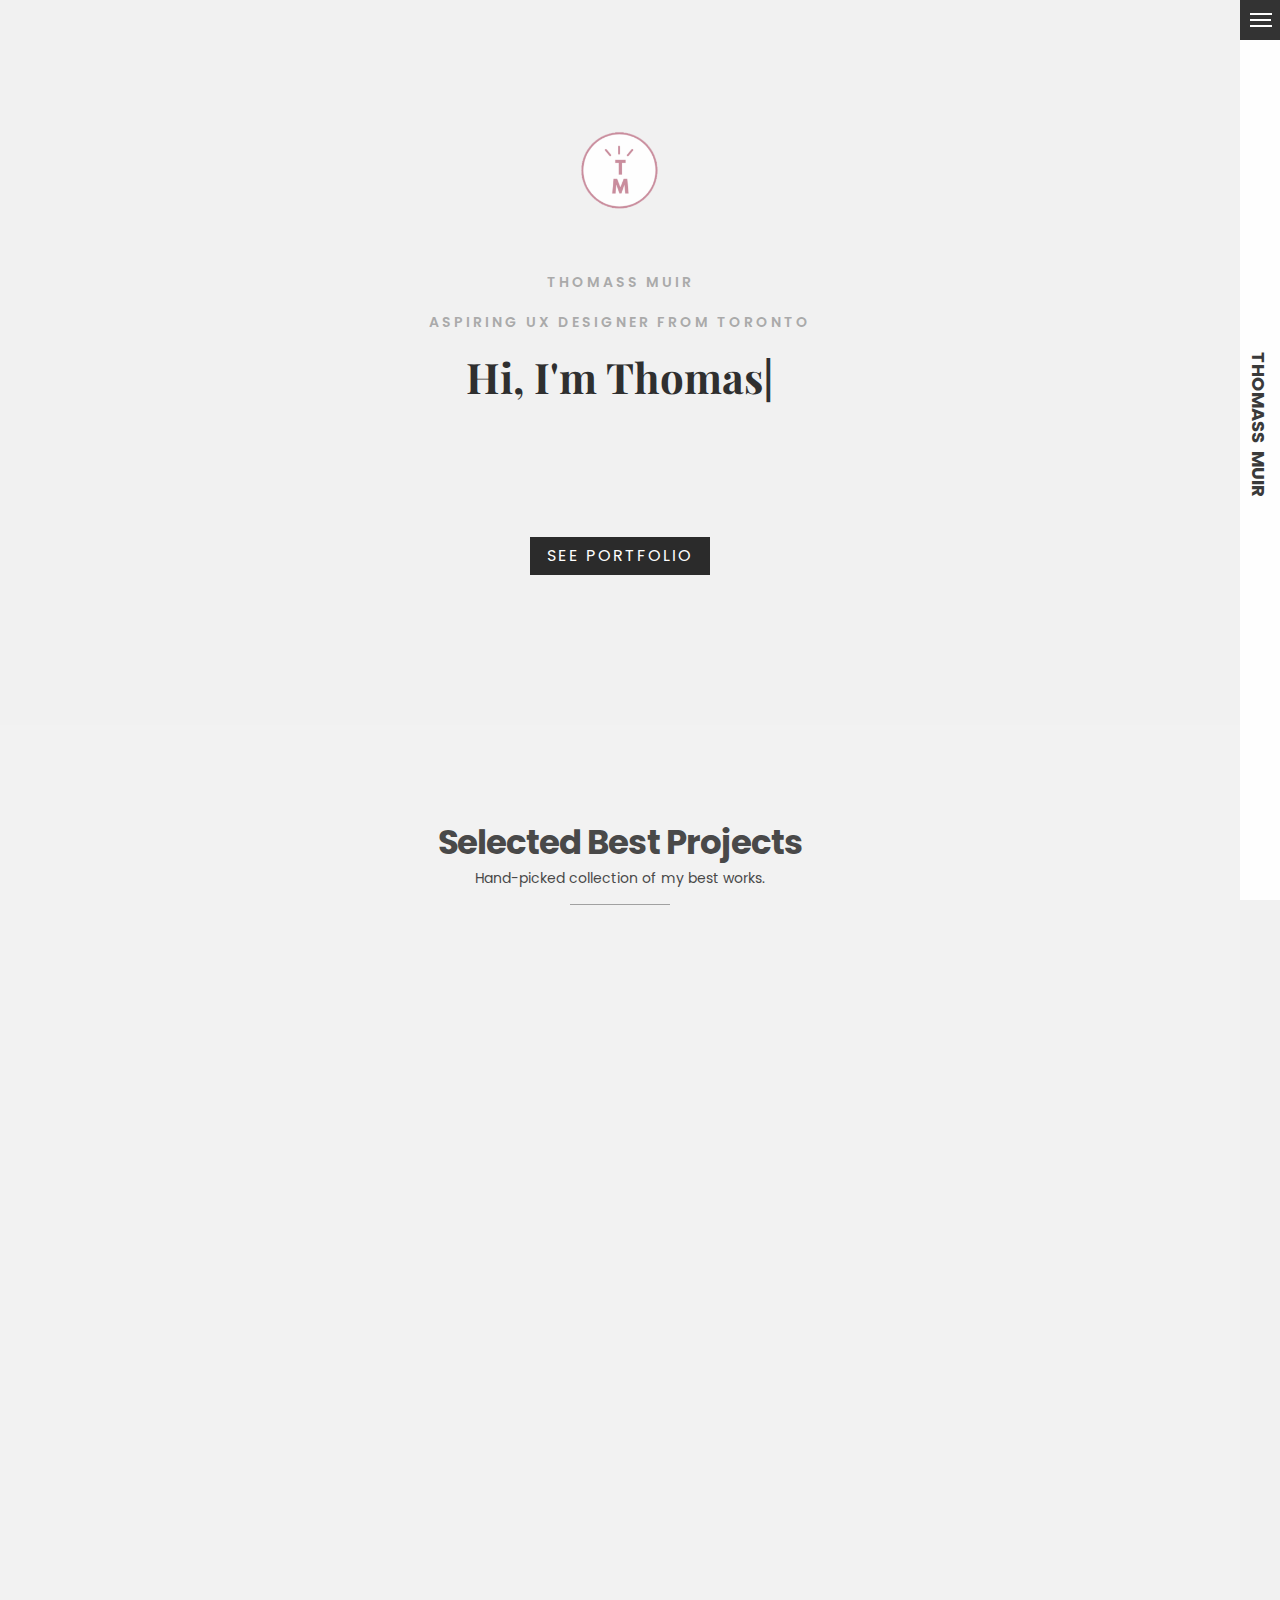
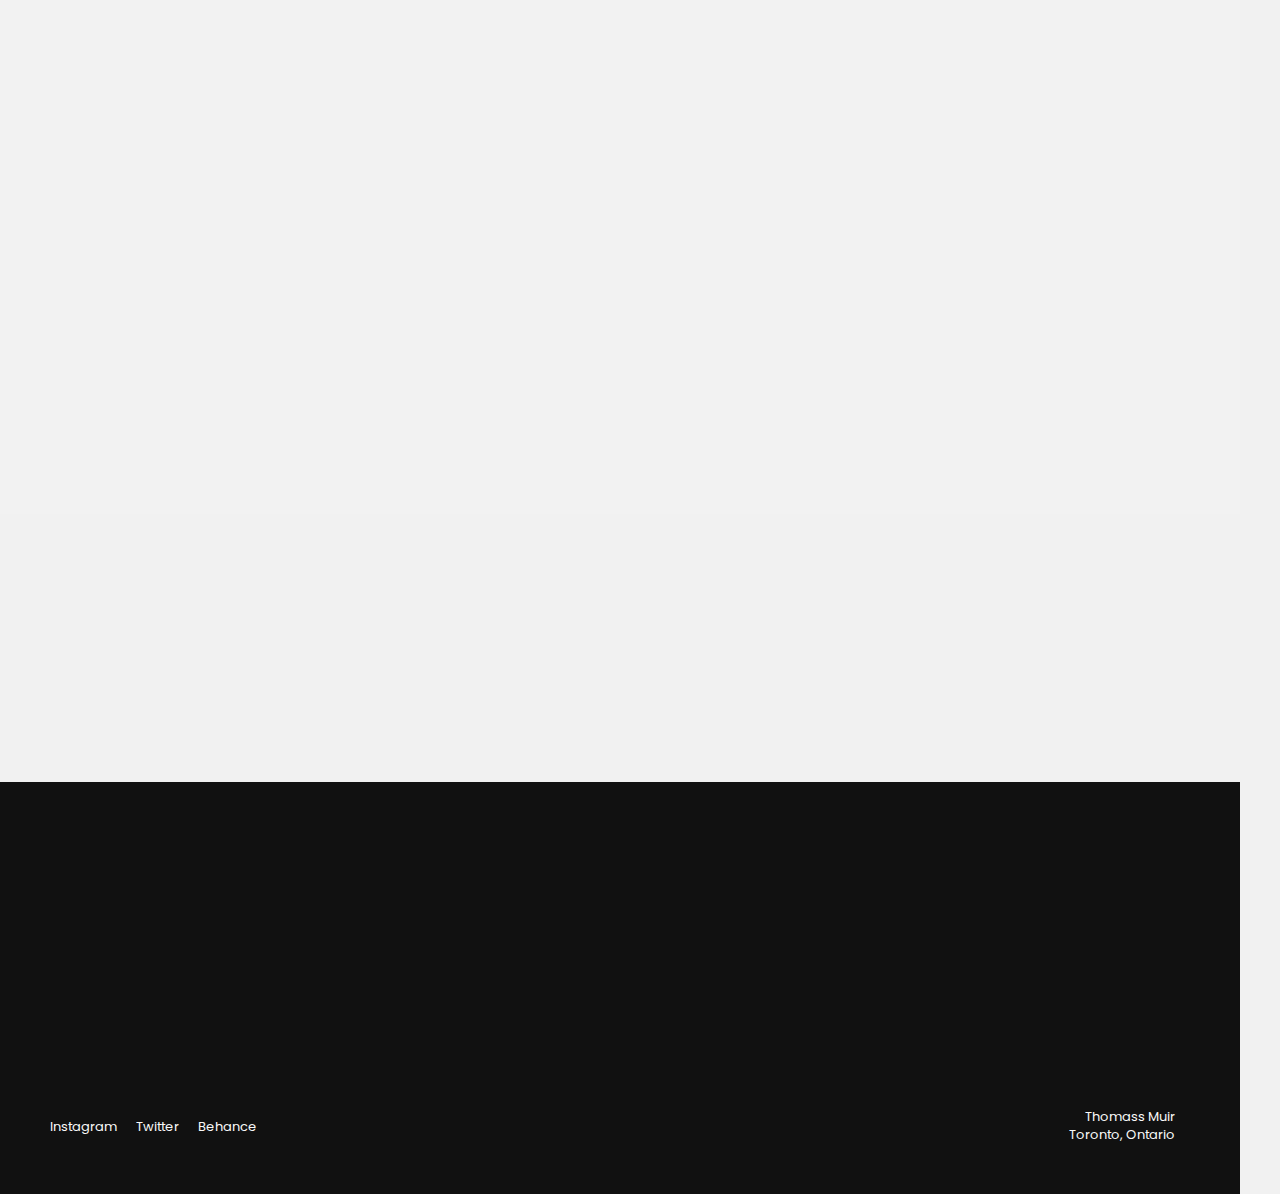
<file: index.html>
<!DOCTYPE html>
<html lang="en">
<head lang="en">
    <meta charset="UTF-8">
    <meta name="viewport" content="width=device-width, initial-scale=1, maximum-scale=1">
    <title>Thomass Muir</title>
    <link href="https://fonts.googleapis.com/css?family=Playfair+Display:400,700" rel="stylesheet">
    <link href="https://fonts.googleapis.com/css?family=Poppins:400,600,700" rel="stylesheet">
    <link href="https://fonts.googleapis.com/css?family=Montserrat:700" rel="stylesheet">
    <link rel="stylesheet" type="text/css" href="assets/css/animate.css">
    <link rel="stylesheet" type="text/css" href="assets/css/bootstrap.min.css">
    <link rel="stylesheet" type="text/css" href="assets/css/ionicons.min.css">
    <link rel="stylesheet" type="text/css" href="assets/css/style.css">
    <link rel="stylesheet" type="text/css" href="assets/css/sans-serif.css">
    <link rel="icon" type="image/png" sizes="32x32" href="https://portfolio.thomassmuir.com/favicon-32x32.png">
  </head>
  <body>
    <div id="loading"></div>
    <div class="wrapper">
      <div id="side-menu">
        <div class="menu-container">
          <div class="nav-trigger" role="button" title="sweet hamburger">
            <div class="hamburger">
              <div class="icon"></div>
            </div>
          </div>
        </div>
        <a class="logo hidden-xs" href="index.html">Thomass &nbspMuir</a>
        <a class="logo text visible-xs" href="index.html">TM</a>
      </div>
      <div class="menu">
        <div class="menu-inner">
          <div class="container">
            <div class="col-md-6">
              <div class="details">
                <h1>"You're never going to kill storytelling <br class="visible-lg">because it's built in the <b>human plan.</b>"</h1>
                <h4>Experience & Skills</h4>
                <ul>
                  <li>Wed Design,</li>
                  <li>Web Development,</li>
                  <li>Product Design</li>
                  <li>Graphic Design</li>
                  <li>Animal Crossing</li>
                </ul>
              </div>
              <div class="awards">
                <h4>Software</h4>
                <ul>
                  <li>Adobe Illustrator</li>
                  <li>Adobe Photoshop</li>
                  <li>Adobe InDesign</li>
                  <li>Adobe XD</li>
                  <li>FIGMA</li>
                  <li>Java</li>
                  <li>p5.js</li>
                </ul>
              </div>
            </div>
            <div class="col-md-6">
              <div class="about">
                <h6>Hello! Nice to meet you.</h6>
                <h1>Thomass <br> Muir</h1>
                <h4>Student | Digital Artist | Aspiring UX Designer</h4>
                <p>
                  Hey there! Thanks for checking out my website. I am a current Global Business and Digital Arts student at the University of Waterloo. I believe design is all about creating (fun)ctional solutions to every day problems in an 
                  aesthetically pleasing manner. I want to improve the relationships between people and the products they use in their everyday 
                  life by using innovative design solutions to create meaningful user experiences.
                </p>
                <p>
                  Most of all, I'm a storyteller. The real world is sometimes far too complex, and so I like to give it form.

                </p>
                <p>
                  I don't mind if you love to know more about me, I mean just <br class="hidden-xs"> socially on <a href="https://www.instagram.com/tm.doodles/">Instagram</a> and <a href="https://twitter.com/ThomassMuir">Twitter</a>.
                </p>
              </div>
            </div>


            <div class="col-md-12">
                <div class="footer">
                  <div class="col-md-6 col-xs-4 nopadding">
                    <div class="social">
                      <ul>
                        <li><a href="https://www.instagram.com/tm.doodles/">Instagram</a></li>
                        <li><a href="https://twitter.com/ThomassMuir">Twitter</a></li>
                      </ul>
                    </div>
                  </div>
                  <div class="col-md-6 col-xs-8 ">
                    <div class="address">
                      <h2>Thomass Muir  <br class="hidden-xs"> Toronto, Ontario</h2>
                    </div>
                  </div>
                </div>
            </div>
          </div>
        </div>
      </div>


      <div class="main">
        <div class="intro text-center">
          <img class="wow fadeInUp" data-wow-delay= ".1s" src="assets/images/logo.png" width="100" height="100" alt="Logo" />
          <h4 class="wow fadeInUp" data-wow-delay= ".2s">Thomass Muir</h4>
          <h4 class="wow fadeInUp" data-wow-delay= ".2s">Aspiring UX Designer from Toronto</h4>
          <div class="welcome"> 
          <h1 class="wow fadeInUp"><span class="type">Welcome</span></h1>
        </div>
        <a onclick="scrollToPortfolio()" class="btn btn-action wow fadeInUp" data-wow-delay= ".4s">See Portfolio</a>
      </div>

        <div class="portfolio">
          <div class="container">
            <div class="portfolio-intro">
              <h1 class="wow fadeInUp" data-wow-delay= ".1s">Selected Best Projects</h1>
              <p class="wow fadeInUp" data-wow-delay= ".2s">
                Hand-picked collection of my best works.
              </p>
            </div>
            <div class="portfolio-grid">

      				<div class="col-md-12">
      					<div class="row portfolio-container nopadding text-center">
      						<!-- aria item -->
      						<div class="col-md-4 col-sm-6 nopadding port">
      							<a href="https://thomassmuir.com/" class="portfolio_item wow fadeInUp" data-wow-delay= ".2s">
      								<img src="assets/images/DailyScoopMockups.jpg" alt="image" class="img-responsive" />
      								<div class="portfolio-overlay">
      									<div class="overlay-items">
                          <h2>Ice Cream User <br>Onboarding UX</h2>
      									  <p>
      										  Class Project: GBDA 210
                          </p>
                          <br>
                          <p>
      										  UX Mockups
      										</p>
      									</div>
      								</div>
      							</a>

      						</div>
      						<!-- aria item end -->

			            <!-- aria item -->
			            <div class="col-md-4 col-sm-6 nopadding webdev brand">
	                  <a href="https://thomassmuir.com/" class="portfolio_item wow fadeInUp" data-wow-delay=".3s">
				              <img src="assets/images/virusgeeks.png" alt="image" class="img-responsive" />
			                <div class="portfolio-overlay">
      									<div class="overlay-items">
                          <h2>Virus Geeks Infographics</h2>
      										<p>
      											Client: Virus Geeks
      										</p>
      									</div>
					            </div>
					          </a>

						      </div>
						      <!-- aria item end -->

                  <!-- aria item -->
			            <div class="col-md-4 col-sm-6 nopadding webdev brand">
	                  <a href="https://sudoku.thomassmuir.com/" class="portfolio_item wow fadeInUp" data-wow-delay=".4s">
				              <img src="assets/images/sudokusplash.png" alt="image" class="img-responsive" />
			                <div class="portfolio-overlay">
      									<div class="overlay-items">
                          <h2>Sudoku</h2>
      										<p>
      											Class Project: CS 106
                          </p>
                          <br> 
                          <p>p5.js</p>
      									</div>
					            </div>
					          </a>

						      </div>
						      <!-- aria item end -->

                  <!-- aria item -->
			            <div class="col-md-4 col-sm-6 nopadding webdev brand">
	                  <a href="https://thomassmuir.com/" class="portfolio_item wow fadeInUp" data-wow-delay=".4s">
				              <img src="assets/images/Fox.jpg" alt="image" class="img-responsive port-image" />
			                <div class="portfolio-overlay">
      									<div class="overlay-items">
                          <h2>Fox + Friend</h2>
      										<p>
      											Freelance Work
                          </p>
                          <br>
                          <p>
      											Digital Art
      										</p>
      									</div>
					            </div>
					          </a>

						      </div>
						      <!-- aria item end -->


                  <!-- aria item -->
                  <div class="col-md-4 col-sm-6 nopadding webdev brand">
                    <a href="https://thomassmuir.com/assets/images/dayonoroff-min.gif" class="portfolio_item wow fadeInUp" data-wow-delay=".4s">
                      <img src="assets/images/dooo-static.png" loading="lazy" alt="image" class="img-responsive" />
                      <div class="portfolio-overlay">
                        <div class="overlay-items">
                          <h2>Personal Brand Identity</h2>
                          <p>
                            Class Project: GBDA 101
                          </p>
                          <br>
                          <p>
      											Graphic Design, Animation
      										</p>
                        </div>
                      </div>
                    </a>

                  </div>
                  <!-- aria item end -->


                  <!-- aria item -->
                  <div class="col-md-4 col-sm-6 nopadding webdev brand">
                    <a href="https://thomassmuir.com/" class="portfolio_item wow fadeInUp" data-wow-delay=".5s">
                      <img src="assets/images/rice.png" alt="image" class="img-responsive" />
                      <div class="portfolio-overlay">
                        <div class="overlay-items">
                          <h2>Rice Infographic</h2>
                          <p>
                            Class Project: GBDA 210
                          </p>
                          <br>
                          <p>Infographic</p>
                        </div>
                      </div>
                    </a>
                  </div>
                    <!-- aria item end -->
                </div>
              </div>
            </div>
          </div>

          <div class="portfolio-button text-center">
            <a class="btn btn-action wow fadeInUp" data-wow-delay= ".2s" href="https://portfolio.thomassmuir.com/">See More Work (Old Website)</a>
          </div>

        </div><!-- Portfolio End -->

        <div class="pitch text-center">
          <div class="container">
            <div class="inner">
              <h1 class="wow fadeInUp" data-wow-delay= ".2s">When it comes to working with me, its not just about details, <br class="visible-lg"> perfection and result.
                  Its also about you, your ideas, <br class="visible-lg"> my planning and a little fun.
              </h1>
            </div>
          </div>
        </div>

        <div class="footer">
          <div class="container">
            <div class="cta text-center">
              <h1 class="wow fadeInUp" data-wow-delay= ".1s">Let's get to work <span>!</span></h1>
                <a class="wow fadeInUp" data-wow-delay= ".2s" href="mailto:thomass@thomassmuir.com">thomass@thomassmuir.com</a>
                <br>
            </div>
            <div class="col-md-6 col-xs-4 nopadding">
              <div class="social">
                <ul>
                  <li><a href="https://www.instagram.com/tm.doodles/">Instagram</a></li>
                  <li><a href="https://twitter.com/ThomassMuir">Twitter</a></li>
                  <li><a href="https://thomassmuir.com/">Behance</a></li>
                </ul>
              </div>
            </div>
            <div class="col-md-6 col-xs-8 ">
              <div class="address">
                <h2>Thomass Muir <br class="hidden-xs"> Toronto, Ontario</h2>
              </div>
            </div>
          </div>
        </div><!-- Footer -->
      </div><!-- Main -->
    </div><!--Wrapper -->
    <!-- JS Scripts -->
    <script src="assets/js/jquery-2.1.1.js"></script>
    <script src="assets/js/bootstrap.min.js"></script>
    <script src="assets/js/menu.js"></script>
    <script src="assets/js/plugins.js"></script>
    <script src="assets/js/contact.js"></script>
    <script src="assets/js/validator.js"></script>
    <script src="assets/js/custom.js"></script>
    <script src="assets/js/main.js"></script>
    <script src="assets/js/typed.js"></script>

    <script>
      // HOME TYPED JS
   $(function(){
    $(".type").typed({
      strings: ["Hi, I'm Thomass Muir","a student at the Univesity of Waterloo", "a digital artist", "and an aspiring UX Designer", "Contact me:<br><a href='mailto:thomass@thomassmuir.com'> thomass@thomassmuir.com"],
      typeSpeed: 11,
      backSpeed: 5,
      loop:false,
      backDelay: 800
    });
});
  
</script>
    <!-- JS Scripts -->
  </body>
</html>
</file>
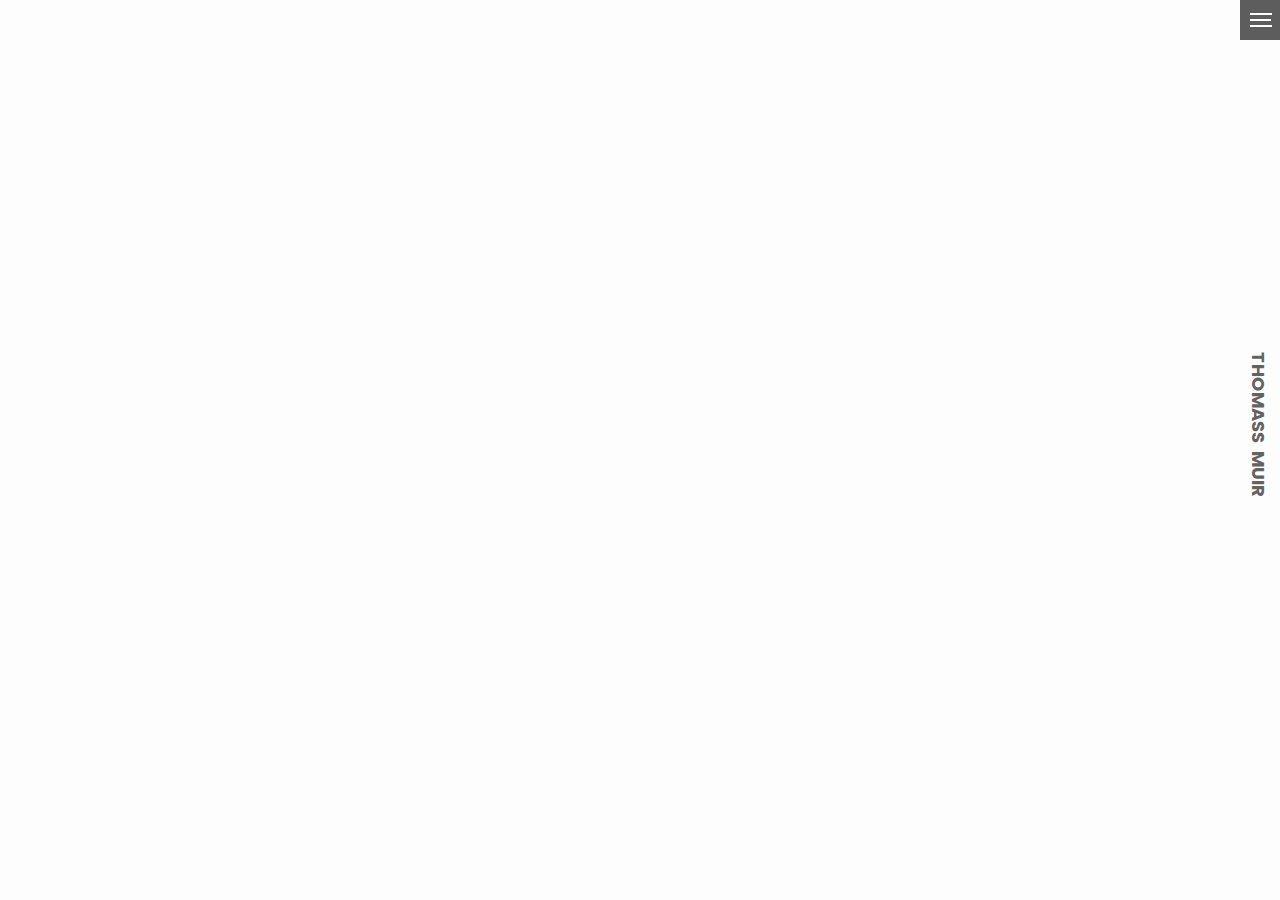
<file: about.html>
<!DOCTYPE html>
<html lang="en">
<head lang="en">
    <meta charset="UTF-8">
    <meta name="viewport" content="width=device-width, initial-scale=1, maximum-scale=1">
    <title>Reco Personal Onepage Template</title>
    <link href="https://fonts.googleapis.com/css?family=Playfair+Display:400,700" rel="stylesheet">
    <link href="https://fonts.googleapis.com/css?family=Poppins:400,600,700" rel="stylesheet">
    <link href="https://fonts.googleapis.com/css?family=Montserrat:700" rel="stylesheet">
    <link rel="stylesheet" type="text/css" href="assets/css/animate.css">
    <link rel="stylesheet" type="text/css" href="assets/css/bootstrap.min.css">
    <link rel="stylesheet" type="text/css" href="assets/css/ionicons.min.css">
    <link rel="stylesheet" type="text/css" href="assets/css/style.css">
  </head>
  <body>
    <div id="loading"></div>
    <div class="wrapper">
      <div id="side-menu">
        <div class="menu-container">
          <div class="nav-trigger" role="button" title="sweet hamburger">
            <div class="hamburger">
              <div class="icon"></div>
            </div>
          </div>
        </div>
        <a class="logo hidden-xs" href="index.html">Thomass &nbspMuir</a>
        <a class="logo text visible-xs" href="index.html">TM</a>
      </div>
      <div class="menu has-nav">
        <div class="menu-inner">
          <div class="container">
            <div class="col-md-12">
              <div class="navigation">
                <h4>navigation</h4>
                <ul>
                  <li><a href="index-nav.html">Home</a></li>
                  <li><a href="about.html">About</a></li>
                  <li><a href="portfolio-nav.html">Projects</a></li>
                  <li><a href="contact.html">Contact</a></li>
                </ul>
              </div>
            </div>

            <div class="footer">
              <div class="container">
                <div class="col-md-6 col-xs-4 nopadding">
                  <div class="social">
                    <ul>
                  <li><a href="https://www.instagram.com/tm.doodles/">Instagram</a></li>
                  <li><a href="https://twitter.com/ThomassMuir">Twitter</a></li>
                  <li><a href="https://thomassmuir.com/">Behance</a></li>
                </ul>
              </div>
            </div>
            <div class="col-md-6 col-xs-8 ">
              <div class="address">
                <h2>Thomass Muir <br class="hidden-xs"> Toronto, Ontario</h2>
                  </div>
                </div>
              </div>
            </div>
          </div>
        </div>
      </div>

      <div class="menu">
        <div class="menu-inner">
          <div class="container">
            <div class="col-md-6">
              <div class="details">
                <h1>"With great power comes great responsibility, but the contrary <br class="visible-lg"> was never true"</h1>
                <h4>Experience & Skills</h4>
                <ul>
                  <li>Wed Design,</li>
                  <li>Web Development,</li>
                  <li>Product Design</li>
                  <li>Graphic Design</li>
                  <li>Animal Crossing</li>
                </ul>
              </div>
              <div class="awards">
                <h4>Software</h4>
                <ul>
                  <li><a href="#"></a>Adobe Illustrator</li>
                  <li><a href="#"></a>Adobe Photoshop</li>
                  <li><a href="#">Adobe InDesign</a></li>
                  <li><a href="#">Adobe XD</a></li>
                  <li><a href="#"></a>FIGMA</li>
                  <li><a href="#"></a>Java</li>
                  <li><a href="#">p5.js</a></li>
                </ul>
              </div>
            </div>
            <div class="col-md-6">
              <div class="about">
                <h6>Hello! Nice to meet you.</h6>
                <h1>Thomass <br> Muir</h1>
                <h4>Student | Digital Artist | Aspiring UX Designer</h4>
                <p>
                  Hey there! Thanks for checking out my website. I am a current Global Business and Digital Arts student at the University of Waterloo. I believe design is all about creating (fun)ctional solutions to every day problems in an 
                  aesthetically pleasing manner. I want to improve the relationships between people and the products they use in their everyday 
                  life by using innovative design solutions to create meaningful user experiences.
                </p>
                <p>
                  Most of all, I'm a storyteller. The real world is sometimes far too complex, and so I like to give it form.

                </p>
                <p>
                  I don't mind if you love to know more about me, I mean just <br class="hidden-xs"> socially on <a href="https://www.instagram.com/tm.doodles/">Instagram</a> and <a href="https://twitter.com/ThomassMuir">Twitter</a>.
                </p>
              </div>
            </div>

        <div class="pitch text-center">
          <div class="container">
            <div class="inner">
              <h1 class="wow fadeInDown" data-wow-delay= ".2s">When it comes to working with me, its not just about details, <br class="visible-lg"> perfection and result.
                  Its also about you, your ideas, <br class="visible-lg"> my planning and a little fun.
              </h1>
              <img class="wow fadeInDown" data-wow-delay= ".3s" src="assets/images/signature.png" alt="Signature" />
            </div>
          </div>
        </div>

        <div class="footer">
          <div class="container">
            <div class="cta text-center">
              <h1 class="wow fadeInUp" data-wow-delay= ".1s">Let's get to work <span>!</span></h1>
              <a class="wow fadeInUp" data-wow-delay= ".2s" href="mailto:thomass@thomassmuir.com">thomass@thomassmuir.com</a>
              <br>
            </div>
            <div class="col-md-6 col-xs-4 nopadding">
              <div class="social">
                <ul>
                  <li><a href="https://www.instagram.com/tm.doodles/">Instagram</a></li>
                  <li><a href="https://twitter.com/ThomassMuir">Twitter</a></li>
                  <li><a href="https://thomassmuir.com/">Behance</a></li>
                </ul>
              </div>
            </div>
            <div class="col-md-6 col-xs-8 ">
              <div class="address">
                <h2>Thomass Muir <br class="hidden-xs"> Toronto, Ontario</h2>
              </div>
            </div>
          </div>
        </div><!-- Footer -->
      </div><!-- Main -->
    </div><!--Wrapper -->
    <!-- JS Scripts -->
    <script src="assets/js/jquery-2.1.1.js"></script>
    <script src="assets/js/bootstrap.min.js"></script>
    <script src="assets/js/menu.js"></script>
    <script src="assets/js/plugins.js"></script>
    <script src="assets/js/contact.js"></script>
    <script src="assets/js/validator.js"></script>
    <script src="assets/js/custom.js"></script>
    <!-- JS Scripts -->
  </body>
</html>
</file>
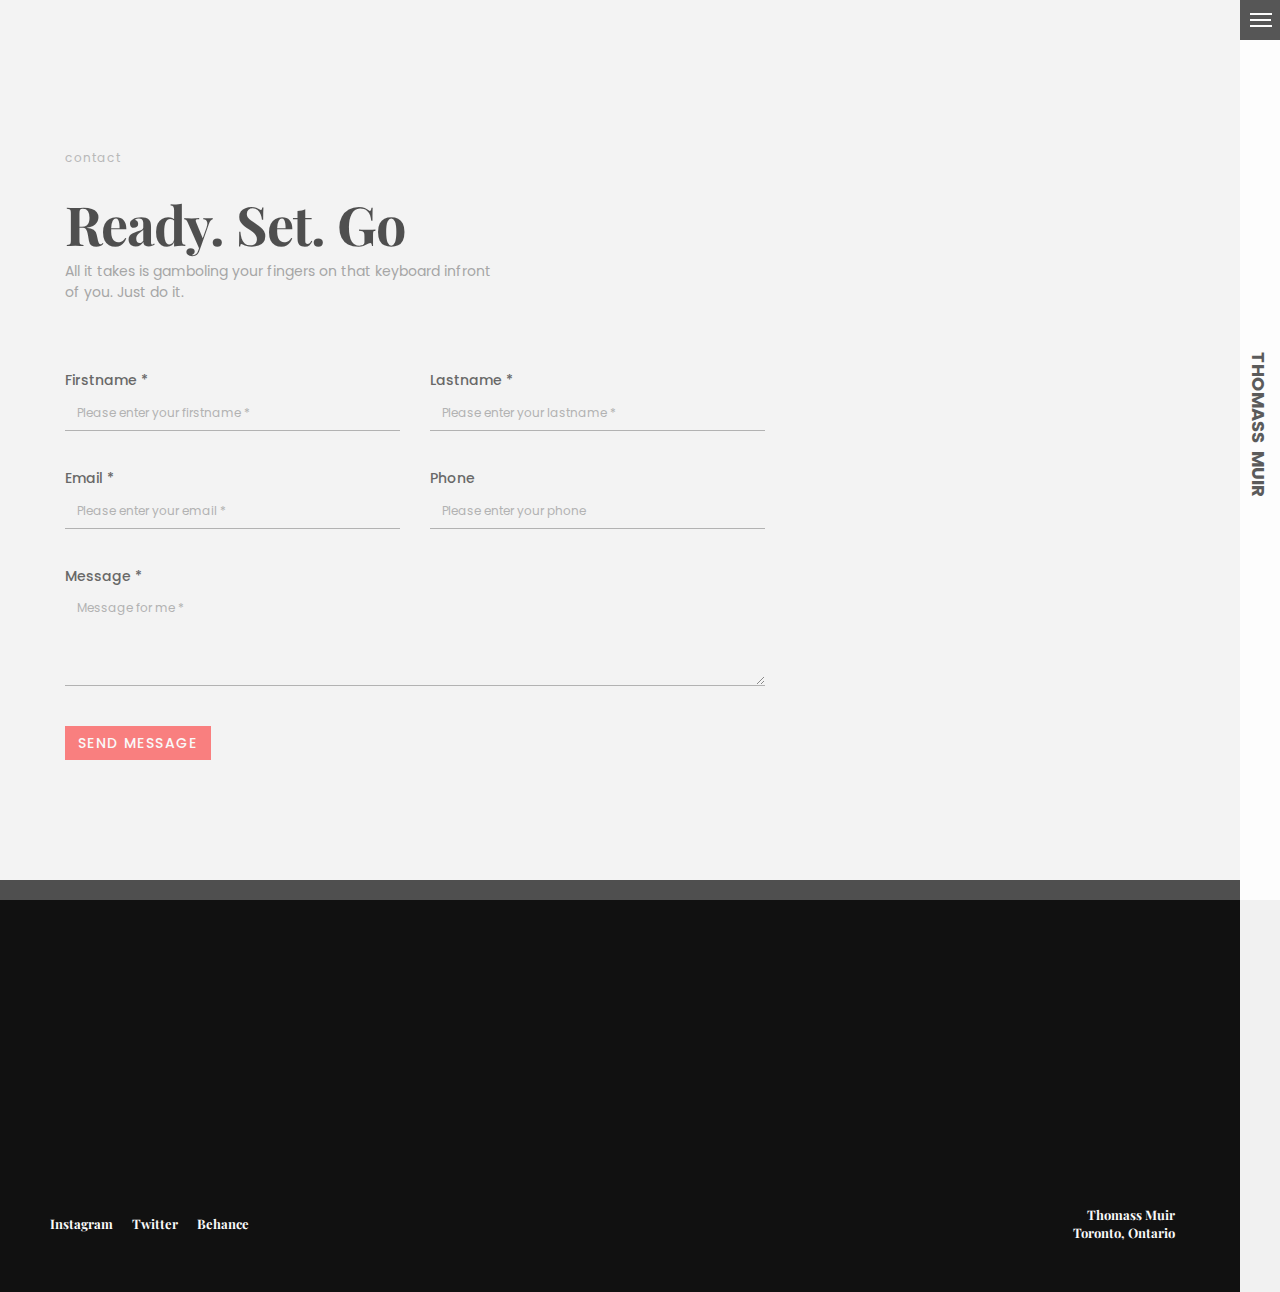
<file: contact.html>
<!DOCTYPE html>
<html lang="en">

<head lang="en">
  <meta charset="UTF-8">
  <meta name="viewport" content="width=device-width, initial-scale=1, maximum-scale=1">
  <title>Reco Personal Onepage Template</title>
  <link href="https://fonts.googleapis.com/css?family=Playfair+Display:400,700" rel="stylesheet">
  <link href="https://fonts.googleapis.com/css?family=Poppins:400,600,700" rel="stylesheet">
  <link href="https://fonts.googleapis.com/css?family=Montserrat:700" rel="stylesheet">
  <link rel="stylesheet" type="text/css" href="assets/css/animate.css">
  <link rel="stylesheet" type="text/css" href="assets/css/bootstrap.min.css">
  <link rel="stylesheet" type="text/css" href="assets/css/ionicons.min.css">
  <link rel="stylesheet" type="text/css" href="assets/css/style.css">
</head>

<body>
  <div id="loading"></div>
  <div class="wrapper">
    <div id="side-menu">
      <div class="menu-container">
        <div class="nav-trigger" role="button" title="sweet hamburger">
          <div class="hamburger">
            <div class="icon"></div>
          </div>
        </div>
      </div>
      <a class="logo hidden-xs" href="index-nav.html">Thomass &nbspMuir</a>
      <a class="logo text visible-xs" href="index.html">TM</a>
    </div>
    <div class="menu has-nav">
      <div class="menu-inner">
        <div class="container">
          <div class="col-md-12">
            <div class="navigation">
              <h4>navigation</h4>
              <ul>
                <li><a href="index-nav.html">Home</a></li>
                <li><a href="about.html">About</a></li>
                <li><a href="portfolio-nav.html">Projects</a></li>
                <li><a href="contact.html">Contact</a></li>
              </ul>
            </div>
          </div>

          <div class="footer">
            <div class="container">
              <div class="col-md-6 col-xs-4 nopadding">
                <div class="social">
                  <ul>
                    <li><a href="https://www.instagram.com/tm.doodles/">Instagram</a></li>
                    <li><a href="https://twitter.com/ThomassMuir">Twitter</a></li>
                    <li><a href="https://thomassmuir.com/">Behance</a></li>
                  </ul>
                </div>
              </div>
              <div class="col-md-6 col-xs-8 ">
                <div class="address">
                  <h2>Thomass Muir <br class="hidden-xs"> Toronto, Ontario</h2>
                </div>
              </div>
            </div>
          </div>
        </div>
      </div>
    </div>

    <div class="main">
      <div class="about-page">
        <div class="container">
          <div class="col-md-8">
            <div class="about">
              <h6 class="wow fadeInDown" data-wow-delay=".1s">contact</h6>
              <h1 class="wow fadeInDown" data-wow-delay=".12s">Ready. Set. Go</h1>
              <p class="wow fadeInDown" data-wow-delay=".4s">
                All it takes is gamboling your fingers on that keyboard infront <br class="hidden-xs"> of you. Just do
                it.
              </p>
              <div class="contact-form">
                <form id="contact-form" method="post" action="assets/php/contact.php" role="form">
                  <div class="messages"></div>
                  <div class="controls">
                    <div class="row">
                      <div class="col-md-6">
                        <div class="form-group">
                          <label for="form_name">Firstname *</label>
                          <input id="form_name" type="text" name="name" class="form-control"
                            placeholder="Please enter your firstname *" required="required"
                            data-error="Firstname is required.">
                          <div class="help-block with-errors"></div>
                        </div>
                      </div>
                      <div class="col-md-6">
                        <div class="form-group">
                          <label for="form_lastname">Lastname *</label>
                          <input id="form_lastname" type="text" name="surname" class="form-control"
                            placeholder="Please enter your lastname *" required="required"
                            data-error="Lastname is required.">
                          <div class="help-block with-errors"></div>
                        </div>
                      </div>
                    </div>
                    <div class="row">
                      <div class="col-md-6">
                        <div class="form-group">
                          <label for="form_email">Email *</label>
                          <input id="form_email" type="email" name="email" class="form-control"
                            placeholder="Please enter your email *" required="required"
                            data-error="Valid email is required.">
                          <div class="help-block with-errors"></div>
                        </div>
                      </div>
                      <div class="col-md-6">
                        <div class="form-group">
                          <label for="form_phone">Phone</label>
                          <input id="form_phone" type="tel" name="phone" class="form-control"
                            placeholder="Please enter your phone">
                          <div class="help-block with-errors"></div>
                        </div>
                      </div>
                    </div>
                    <div class="row">
                      <div class="col-md-12">
                        <div class="form-group">
                          <label for="form_message">Message *</label>
                          <textarea id="form_message" name="message" class="form-control" placeholder="Message for me *"
                            rows="4" required="required" data-error="Please,leave us a message."></textarea>
                          <div class="help-block with-errors"></div>
                        </div>
                      </div>
                      <div class="col-md-12">
                        <input type="submit" class="btn btn-success btn-send" value="Send message">
                      </div>
                    </div>
                  </div>
                </form>
              </div><!-- Contact Form -->
            </div>
          </div>
        </div>
      </div>

      <div class="footer">
        <div class="container">
          <div class="cta text-center">
            <h1 class="wow fadeInUp" data-wow-delay=".1s">Let's get to work <span>!</span></h1>
            <a class="wow fadeInUp" data-wow-delay=".2s"
              href="mailto:thomass@thomassmuir.com">thomass@thomassmuir.com</a>
            <br>
          </div>
          <div class="col-md-6 col-xs-4 nopadding">
            <div class="social">
              <ul>
                <li><a href="https://www.instagram.com/tm.doodles/">Instagram</a></li>
                <li><a href="https://twitter.com/ThomassMuir">Twitter</a></li>
                <li><a href="https://thomassmuir.com/">Behance</a></li>
              </ul>
            </div>
          </div>
          <div class="col-md-6 col-xs-8 ">
            <div class="address">
              <h2>Thomass Muir <br class="hidden-xs"> Toronto, Ontario</h2>
            </div>
          </div>
        </div>
      </div><!-- Footer -->
    </div><!-- Main -->
  </div>
  <!--Wrapper -->
  <!-- JS Scripts -->
  <script src="assets/js/jquery-2.1.1.js"></script>
  <script src="assets/js/bootstrap.min.js"></script>
  <script src="assets/js/menu.js"></script>
  <script src="assets/js/plugins.js"></script>
  <script src="assets/js/contact.js"></script>
  <script src="assets/js/validator.js"></script>
  <script src="assets/js/custom.js"></script>
  <!-- JS Scripts -->
</body>

</html>
</file>
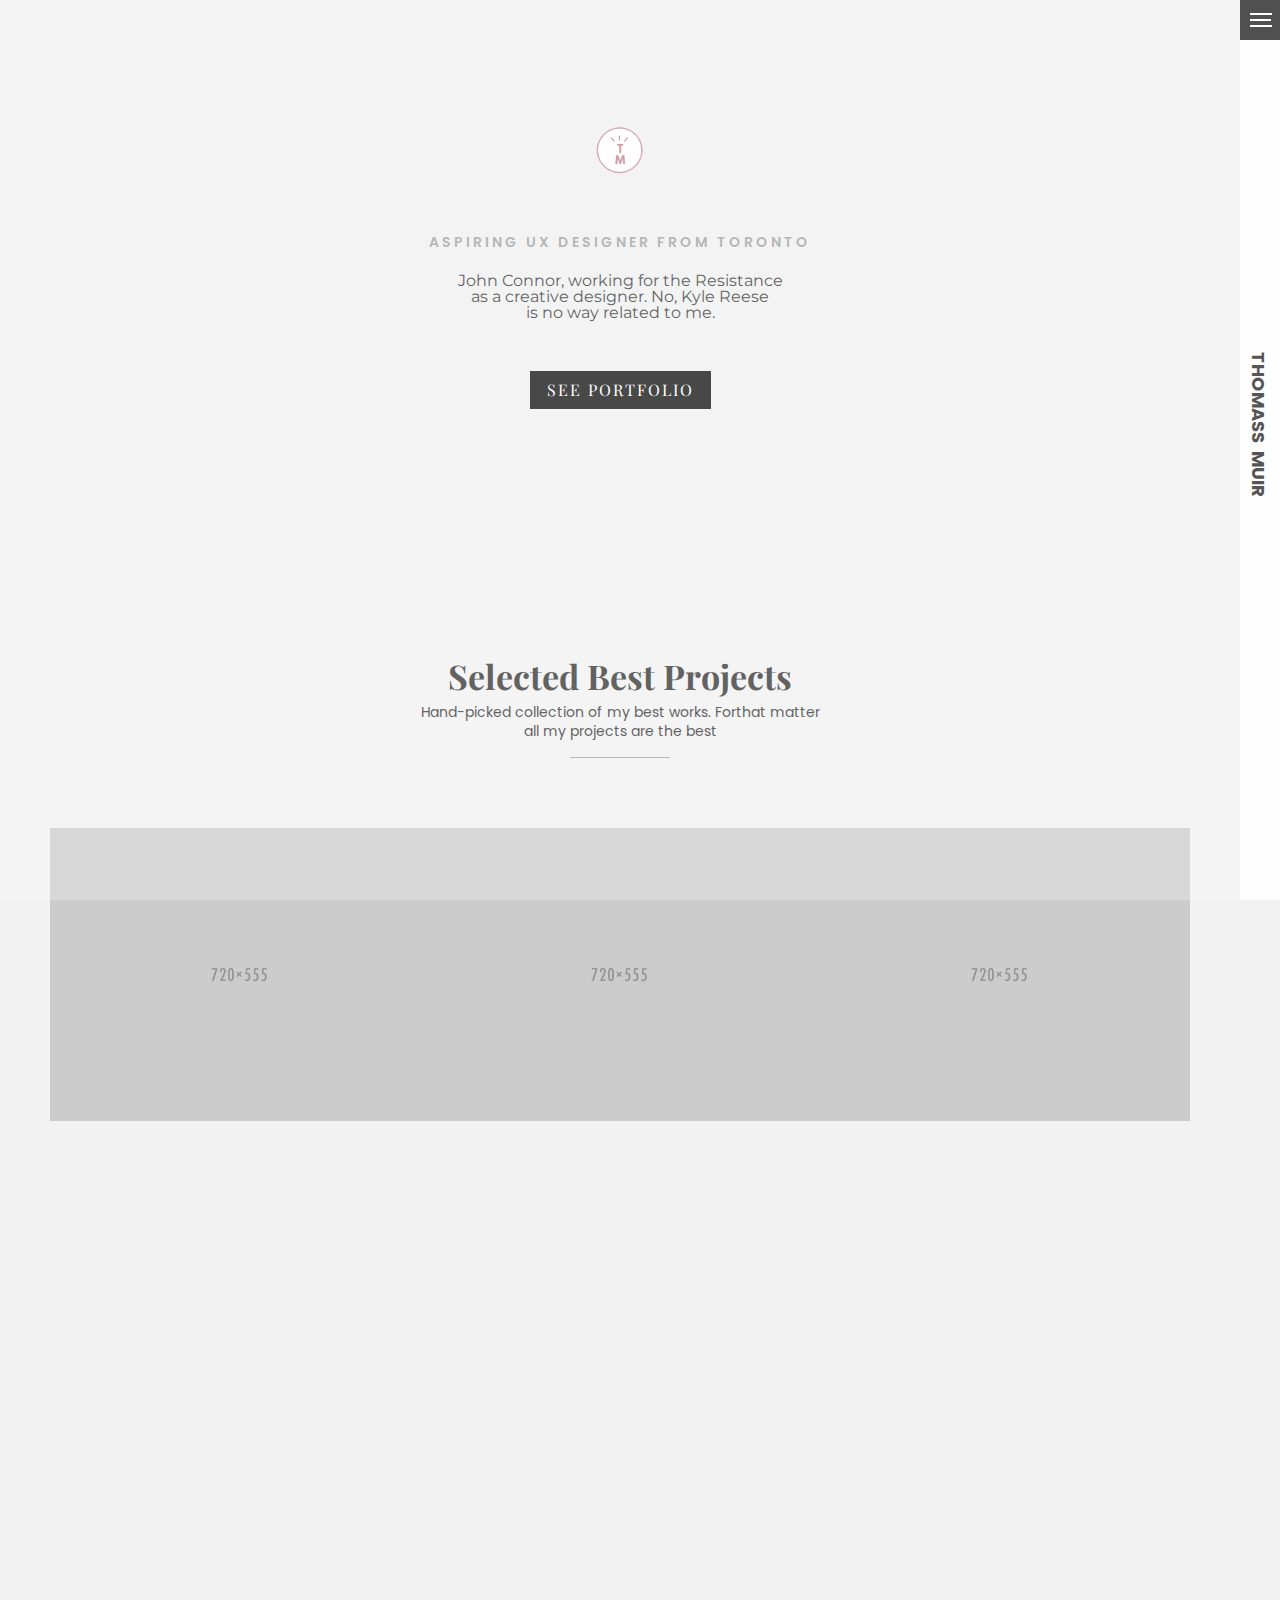
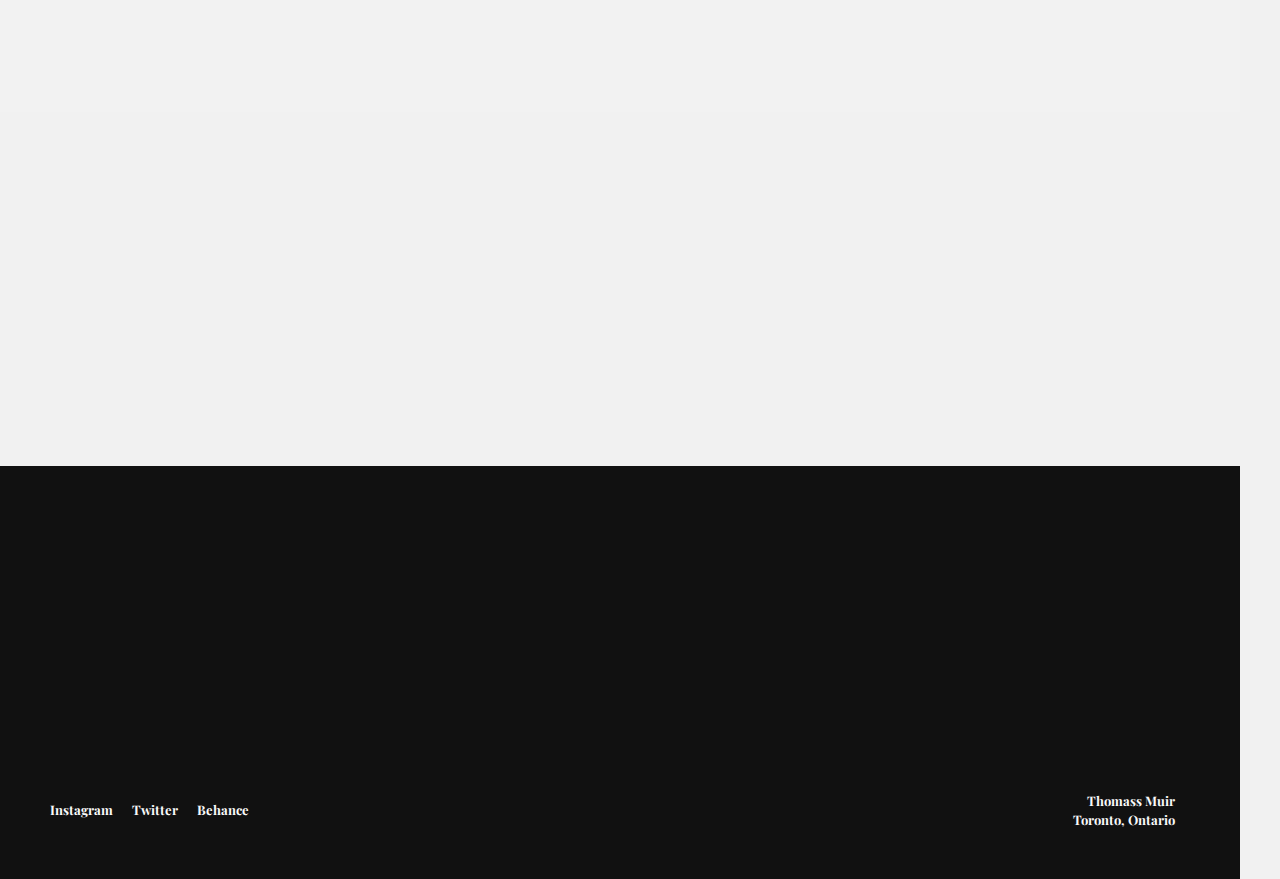
<file: index-nav.html>
<!DOCTYPE html>
<html lang="en">
<head lang="en">
    <meta charset="UTF-8">
    <meta name="viewport" content="width=device-width, initial-scale=1, maximum-scale=1">
    <title>Reco Personal Onepage Template</title>
    <link href="https://fonts.googleapis.com/css?family=Playfair+Display:400,700" rel="stylesheet">
    <link href="https://fonts.googleapis.com/css?family=Poppins:400,600,700" rel="stylesheet">
    <link href="https://fonts.googleapis.com/css?family=Montserrat:700" rel="stylesheet">
    <link rel="stylesheet" type="text/css" href="assets/css/animate.css">
    <link rel="stylesheet" type="text/css" href="assets/css/bootstrap.min.css">
    <link rel="stylesheet" type="text/css" href="assets/css/ionicons.min.css">
    <link rel="stylesheet" type="text/css" href="assets/css/style.css">
  </head>
  <body>
    <div id="loading"></div>
    <div class="wrapper">
      <div id="side-menu">
        <div class="menu-container">
          <div class="nav-trigger" role="button" title="sweet hamburger">
            <div class="hamburger">
              <div class="icon"></div>
            </div>
          </div>
        </div>
        <a class="logo hidden-xs" href="index-nav.html">Thomass &nbspMuir</a>
        <a class="logo text visible-xs" href="index.html">TM</a>
      </div>
      <div class="menu has-nav">
        <div class="menu-inner">
          <div class="container">
            <div class="col-md-12">
              <div class="navigation">
                <h4>navigation</h4>
                <ul>
                  <li><a href="index-nav.html">Home</a></li>
                  <li><a href="about.html">About</a></li>
                  <li><a href="portfolio-nav.html">Projects</a></li>
                  <li><a href="contact.html">Contact</a></li>
                </ul>
              </div>
            </div>

            <div class="footer">
              <div class="container">
                <div class="col-md-6 col-xs-4 nopadding">
                  <div class="social">
                    <ul>
                      <li><a href="https://www.instagram.com/tm.doodles/">Instagram</a></li>
                      <li><a href="https://twitter.com/ThomassMuir">Twitter</a></li>
                      <li><a href="https://thomassmuir.com/">Behance</a></li>
                    </ul>
                  </div>
                </div>
                <div class="col-md-6 col-xs-8 ">
                  <div class="address">
                    <h2>Thomass Muir <br class="hidden-xs"> Toronto, Ontario</h2>
                  </div>
                </div>
              </div>
            </div>
          </div>
        </div>
      </div>

      <div class="main">
        <div class="intro text-center">
          <img class="wow fadeInUp" data-wow-delay= ".1s" src="assets/images/logo.png" width="60" height="60" alt="Logo" />
          <h4 class="wow fadeInUp" data-wow-delay= ".2s">Aspiring UX Designer from Toronto</h4>
          <h1 class="wow fadeInUp" data-wow-delay= ".3s">John Connor, working for the Resistance <br class="hidden-xs hidden-sm"> as a creative designer.
            No, Kyle Reese <br class="hidden-xs hidden-sm"> is no way related to me.</h1>
            <a href="portfolio-nav.html" class="btn btn-action wow fadeInUp" data-wow-delay= ".4s">See Portfolio</a>
        </div>

        <div class="portfolio">
          <div class="container">
            <div class="portfolio-intro">
              <h1 class="wow fadeInUp" data-wow-delay= ".1s">Selected Best Projects</h1>
              <p class="wow fadeInUp" data-wow-delay= ".2s">
                Hand-picked collection of my best works. Forthat matter  <br class="hidden-xs">  all my projects are the best
              </p>
            </div>
            <div class="portfolio-grid">

      				<div class="col-md-12">
      					<div class="row portfolio-container nopadding text-center">
      						<!-- aria item -->
      						<div class="col-md-4 col-sm-6 nopadding port">
      							<a href="project-nav.html" class="portfolio_item wow fadeInUp" data-wow-delay= ".2s">
      								<img src="assets/images/1.jpg" alt="image" class="img-responsive" />
      								<div class="portfolio-overlay">
      									<div class="overlay-items">
                          <h2>Brand Identity Re-design</h2>
      									  <p>
      										  Client: Design Nation
      										</p>
      									</div>
      								</div>
      							</a>

      						</div>
      						<!-- aria item end -->

			            <!-- aria item -->
			            <div class="col-md-4 col-sm-6 nopadding webdev brand">
	                  <a href="project-nav.html" class="portfolio_item wow fadeInUp" data-wow-delay=".3s">
				              <img src="assets/images/2.jpg" alt="image" class="img-responsive" />
			                <div class="portfolio-overlay">
      									<div class="overlay-items">
                          <h2>Brand Identity Re-design</h2>
      										<p>
      											Client: Proton LLC
      										</p>
      									</div>
					            </div>
					          </a>

						      </div>
						      <!-- aria item end -->

                  <!-- aria item -->
			            <div class="col-md-4 col-sm-6 nopadding webdev brand">
	                  <a href="project-nav.html" class="portfolio_item wow fadeInUp" data-wow-delay=".4s">
				              <img src="assets/images/3.jpg" alt="image" class="img-responsive" />
			                <div class="portfolio-overlay">
      									<div class="overlay-items">
                          <h2>Brand Identity Re-design</h2>
      										<p>
      											Client: DRI Ltd
      										</p>
      									</div>
					            </div>
					          </a>

						      </div>
						      <!-- aria item end -->

                  <!-- aria item -->
			            <div class="col-md-4 col-sm-6 nopadding webdev brand">
	                  <a href="project-nav.html" class="portfolio_item wow fadeInUp" data-wow-delay=".4s">
				              <img src="assets/images/5.jpg" alt="image" class="img-responsive" />
			                <div class="portfolio-overlay">
      									<div class="overlay-items">
                          <h2>Brand Identity Re-design</h2>
      										<p>
      											Client: Meso Park
      										</p>
      									</div>
					            </div>
					          </a>

						      </div>
						      <!-- aria item end -->


                  <!-- aria item -->
                  <div class="col-md-4 col-sm-6 nopadding webdev brand">
                    <a href="project-nav.html" class="portfolio_item wow fadeInUp" data-wow-delay=".4s">
                      <img src="assets/images/7.jpg" alt="image" class="img-responsive" />
                      <div class="portfolio-overlay">
                        <div class="overlay-items">
                          <h2>Brand Identity Re-design</h2>
                          <p>
                            Client: Destiny Agency
                          </p>
                        </div>
                      </div>
                    </a>

                  </div>
                  <!-- aria item end -->


                  <!-- aria item -->
                  <div class="col-md-4 col-sm-6 nopadding webdev brand">
                    <a href="project-nav.html" class="portfolio_item wow fadeInUp" data-wow-delay=".5s">
                      <img src="assets/images/4.jpg" alt="image" class="img-responsive" />
                      <div class="portfolio-overlay">
                        <div class="overlay-items">
                          <h2>Brand Identity Re-design</h2>
                          <p>
                            Client: Aria Corp
                          </p>
                        </div>
                      </div>
                    </a>
                  </div>
                    <!-- aria item end -->
                </div>
              </div>
            </div>
          </div>

          <div class="portfolio-button text-center">
            <a class="btn btn-action wow fadeInUp" data-wow-delay= ".2s" href="portfolio-nav.html">See More</a>
          </div>

        </div><!-- Portfolio End -->

        <div class="pitch text-center">
          <div class="container">
            <div class="inner">
              <h1 class="wow fadeInUp" data-wow-delay= ".2s">When it comes to working with me, its not just about details, <br class="visible-lg"> perfection and result.
                  Its also about you, your ideas, <br class="visible-lg"> my planning and a little fun.
              </h1>
              <img class="wow fadeInUp" data-wow-delay= ".3s" src="assets/images/signature.png" alt="Signature" />
            </div>
          </div>
        </div>

        <div class="footer">
          <div class="container">
            <div class="cta text-center">
              <h1 class="wow fadeInUp" data-wow-delay= ".1s">Let's get to work <span>!</span></h1>
              <a class="wow fadeInUp" data-wow-delay= ".2s" href="mailto:thomass@thomassmuir.com">thomass@thomassmuir.com</a>
              <br>
            </div>
            <div class="col-md-6 col-xs-4 nopadding">
              <div class="social">
                <ul>
                <li><a href="https://www.instagram.com/tm.doodles/">Instagram</a></li>
                <li><a href="https://twitter.com/ThomassMuir">Twitter</a></li>
                <li><a href="https://thomassmuir.com/">Behance</a></li>
              </ul>
            </div>
          </div>
          <div class="col-md-6 col-xs-8 ">
            <div class="address">
              <h2>Thomass Muir <br class="hidden-xs"> Toronto, Ontario</h2>
              </div>
            </div>
          </div>
        </div><!-- Footer -->
      </div><!-- Main -->
    </div><!--Wrapper -->
    <!-- JS Scripts -->
    <script src="assets/js/jquery-2.1.1.js"></script>
    <script src="assets/js/bootstrap.min.js"></script>
    <script src="assets/js/menu.js"></script>
    <script src="assets/js/plugins.js"></script>
    <script src="assets/js/contact.js"></script>
    <script src="assets/js/validator.js"></script>
    <script src="assets/js/custom.js"></script>
    <!-- JS Scripts -->
  </body>
</html>
</file>
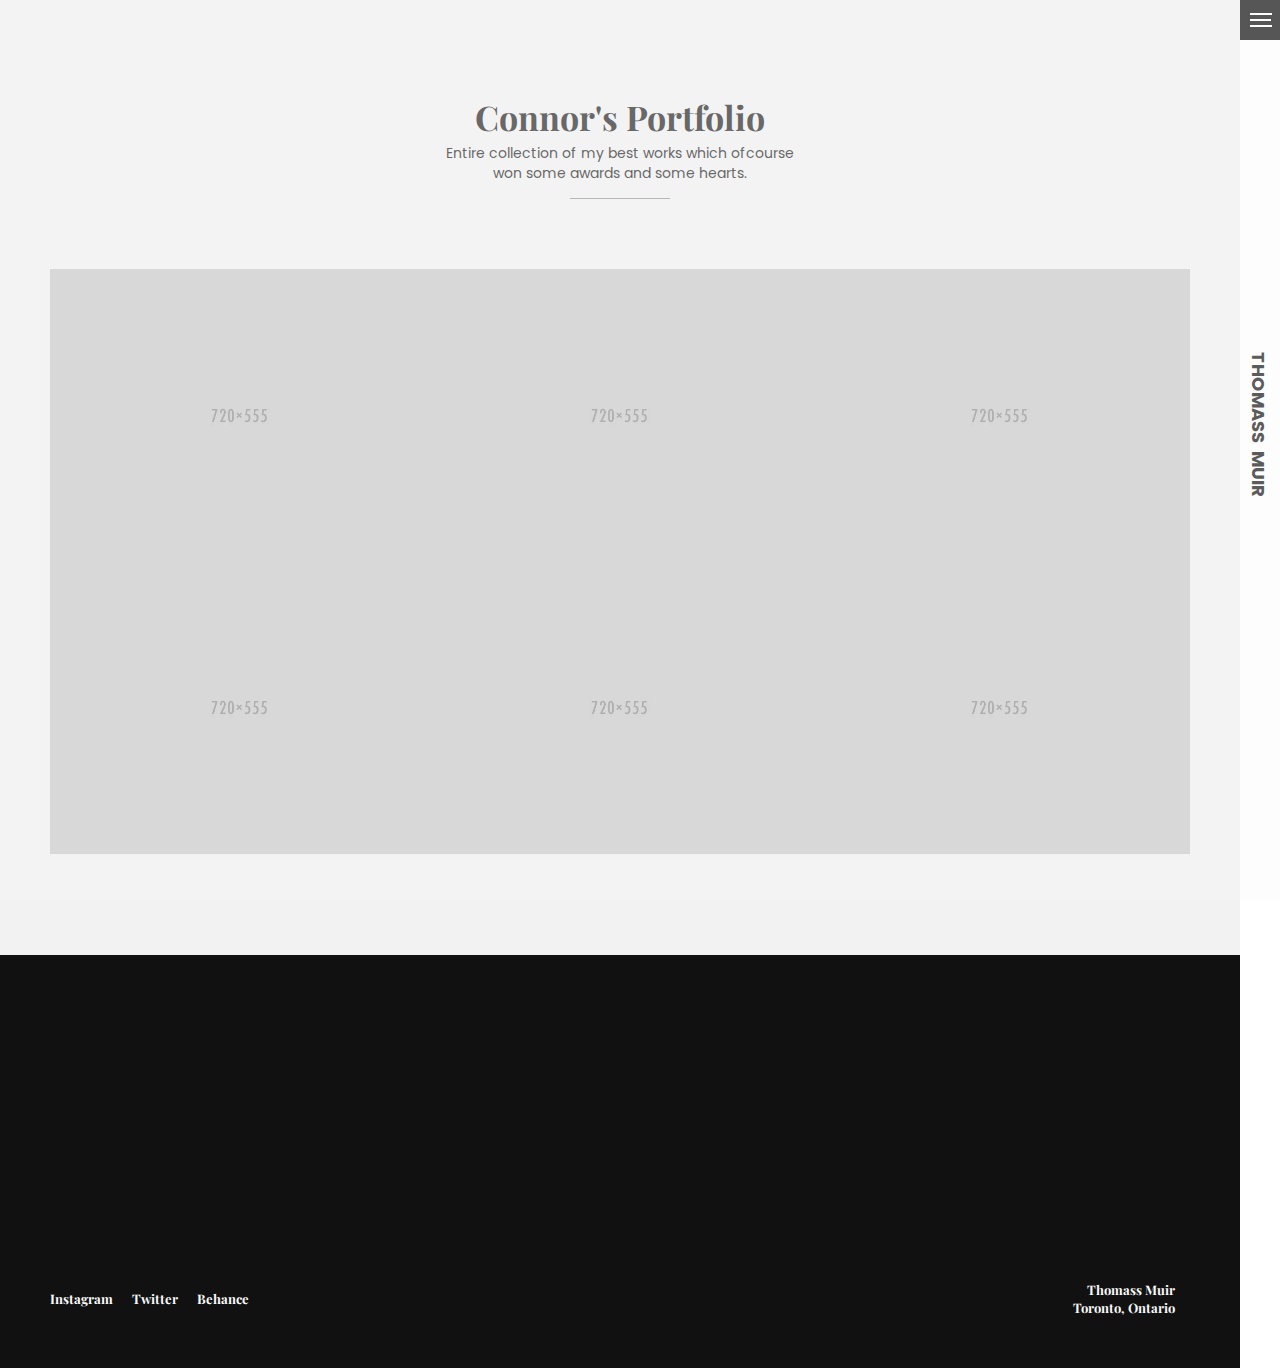
<file: portfolio-nav.html>
<!DOCTYPE html>
<html lang="en">
<head lang="en">
    <meta charset="UTF-8">
    <meta name="viewport" content="width=device-width, initial-scale=1, maximum-scale=1">
    <title>Reco Personal Onepage Template</title>
    <link href="https://fonts.googleapis.com/css?family=Playfair+Display:400,700" rel="stylesheet">
    <link href="https://fonts.googleapis.com/css?family=Poppins:400,600,700" rel="stylesheet">
    <link href="https://fonts.googleapis.com/css?family=Montserrat:700" rel="stylesheet">
    <link rel="stylesheet" type="text/css" href="assets/css/animate.css">
    <link rel="stylesheet" type="text/css" href="assets/css/bootstrap.min.css">
    <link rel="stylesheet" type="text/css" href="assets/css/ionicons.min.css">
    <link rel="stylesheet" type="text/css" href="assets/css/style.css">
  </head>
  <body>
    <div id="loading"></div>
    <div class="wrapper">
      <div id="side-menu">
        <div class="menu-container">
          <div class="nav-trigger" role="button" title="sweet hamburger">
            <div class="hamburger">
              <div class="icon"></div>
            </div>
          </div>
        </div>
        <a class="logo" href="index-nav.html">Thomass &nbspMuir</a>
      </div>
      <div class="menu has-nav">
        <div class="menu-inner">
          <div class="container">
            <div class="col-md-12">
              <div class="navigation">
                <h4>navigation</h4>
                <ul>
                  <li><a href="index-nav.html">Home</a></li>
                  <li><a href="about.html">About</a></li>
                  <li><a href="portfolio-nav.html">Projects</a></li>
                  <li><a href="contact.html">Contact</a></li>
                </ul>
              </div>
            </div>

            <div class="footer">
              <div class="container">
                <div class="col-md-6 col-xs-4 nopadding">
                  <div class="social">
                    <ul>
                      <li><a href="https://www.instagram.com/tm.doodles/">Instagram</a></li>
                      <li><a href="https://twitter.com/ThomassMuir">Twitter</a></li>
                    </ul>
                  </div>
                </div>
                <div class="col-md-6 col-xs-8 ">
                  <div class="address">
                    <h2>Thomass Muir  <br class="hidden-xs"> Toronto, Ontario</h2>
                    </div>
                  </div>
                </div>
              </div>
            </div>
          </div>
        </div>
      </div>



      <div class="main">
        <div class="portfolio portfolio-page">
          <div class="container">
            <div class="portfolio-intro">
              <h1 class="wow fadeInUp" data-wow-delay= ".1s">Connor's Portfolio</h1>
              <p class="wow fadeInUp" data-wow-delay= ".1s">
                Entire collection of my best works which ofcourse <br class="hidden-xs"> won some awards and some hearts.
              </p>
            </div>
            <div class="portfolio-grid">

      				<div class="col-md-12">
      					<div class="row portfolio-container nopadding text-center">
      						<!-- aria item -->
      						<div class="col-md-4 col-sm-6 nopadding port">
      							<a href="project-nav.html" class="portfolio_item wow fadeInUp" data-wow-delay= ".3s">
      								<img src="assets/images/1.jpg" alt="image" class="img-responsive" />
      								<div class="portfolio-overlay">
      									<div class="overlay-items">
                          <h2>Brand Identity Re-design</h2>
      									  <p>
      										  Client: Design Nation
      										</p>
      									</div>
      								</div>
      							</a>

      						</div>
      						<!-- aria item end -->

			            <!-- aria item -->
			            <div class="col-md-4 col-sm-6 nopadding webdev brand">
	                  <a href="project-nav.html" class="portfolio_item wow fadeInUp" data-wow-delay=".4s">
				              <img src="assets/images/2.jpg" alt="image" class="img-responsive" />
			                <div class="portfolio-overlay">
      									<div class="overlay-items">
                          <h2>Brand Identity Re-design</h2>
      										<p>
      											Client: Proton LLC
      										</p>
      									</div>
					            </div>
					          </a>

						      </div>
						      <!-- aria item end -->

                  <!-- aria item -->
			            <div class="col-md-4 col-sm-6 nopadding webdev brand">
	                  <a href="project-nav.html" class="portfolio_item wow fadeInUp" data-wow-delay=".5s">
				              <img src="assets/images/3.jpg" alt="image" class="img-responsive" />
			                <div class="portfolio-overlay">
      									<div class="overlay-items">
                          <h2>Brand Identity Re-design</h2>
      										<p>
      											Client: DRI Ltd
      										</p>
      									</div>
					            </div>
					          </a>

						      </div>
						      <!-- aria item end -->

                  <!-- aria item -->
			            <div class="col-md-4 col-sm-6 nopadding webdev brand">
	                  <a href="project-nav.html" class="portfolio_item wow fadeInUp" data-wow-delay=".6s">
				              <img src="assets/images/5.jpg" alt="image" class="img-responsive" />
			                <div class="portfolio-overlay">
      									<div class="overlay-items">
                          <h2>Brand Identity Re-design</h2>
      										<p>
      											Client: Meso Park
      										</p>
      									</div>
					            </div>
					          </a>

						      </div>
						      <!-- aria item end -->


                  <!-- aria item -->
                  <div class="col-md-4 col-sm-6 nopadding webdev brand">
                    <a href="project-nav.html" class="portfolio_item wow fadeInUp" data-wow-delay=".7s">
                      <img src="assets/images/7.jpg" alt="image" class="img-responsive" />
                      <div class="portfolio-overlay">
                        <div class="overlay-items">
                          <h2>Brand Identity Re-design</h2>
                          <p>
                            Client: Destiny Agency
                          </p>
                        </div>
                      </div>
                    </a>

                  </div>
                  <!-- aria item end -->


                  <!-- aria item -->
                  <div class="col-md-4 col-sm-6 nopadding webdev brand">
                    <a href="project-nav.html" class="portfolio_item wow fadeInUp" data-wow-delay=".8s">
                      <img src="assets/images/4.jpg" alt="image" class="img-responsive" />
                      <div class="portfolio-overlay">
                        <div class="overlay-items">
                          <h2>Brand Identity Re-design</h2>
                          <p>
                            Client: Aria Corp
                          </p>
                        </div>
                      </div>
                    </a>
                  </div>
                    <!-- aria item end -->
                </div>
              </div>
            </div>
          </div>
        </div><!-- Portfolio End -->



        <div class="footer">
          <div class="container">
            <div class="cta text-center">
              <h1 class="wow fadeInUp" data-wow-delay= ".1s">Let's get to work <span>!</span></h1>
              <a class="wow fadeInUp" data-wow-delay= ".2s" href="mailto:thomass@thomassmuir.com">thomass@thomassmuir.com</a>
              <br>
            </div>
            <div class="col-md-6 col-xs-4 nopadding">
              <div class="social">
                <ul>
                  <li><a href="https://www.instagram.com/tm.doodles/">Instagram</a></li>
                  <li><a href="https://twitter.com/ThomassMuir">Twitter</a></li>
                  <li><a href="https://thomassmuir.com/">Behance</a></li>
                </ul>
              </div>
            </div>
            <div class="col-md-6 col-xs-8 ">
              <div class="address">
                <h2>Thomass Muir <br class="hidden-xs"> Toronto, Ontario</h2>
              </div>
            </div>
          </div>
        </div><!-- Footer -->
      </div><!-- Main -->
    </div><!--Wrapper -->
    <!-- JS Scripts -->
    <script src="assets/js/jquery-2.1.1.js"></script>
    <script src="assets/js/bootstrap.min.js"></script>
    <script src="assets/js/menu.js"></script>
    <script src="assets/js/plugins.js"></script>
    <script src="assets/js/contact.js"></script>
    <script src="assets/js/validator.js"></script>
    <script src="assets/js/custom.js"></script>
    <!-- JS Scripts -->
  </body>
</html>
</file>
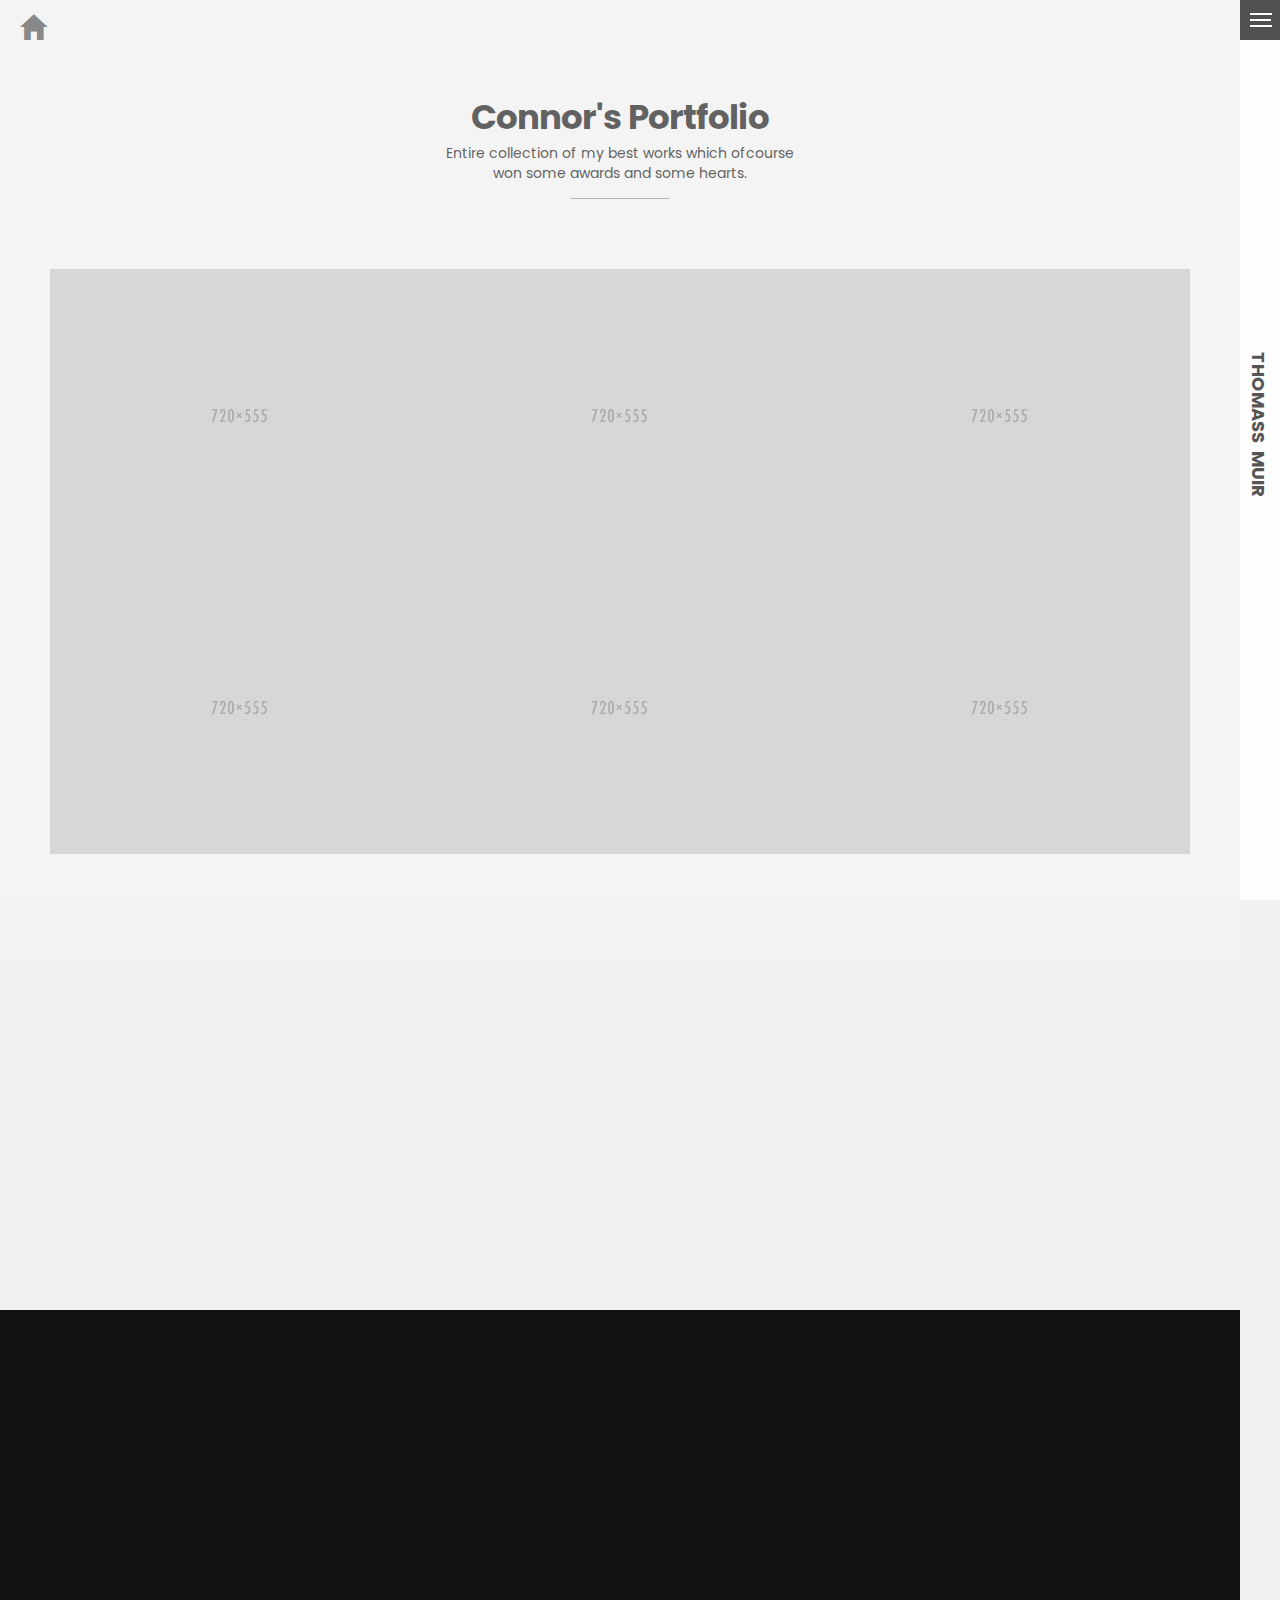
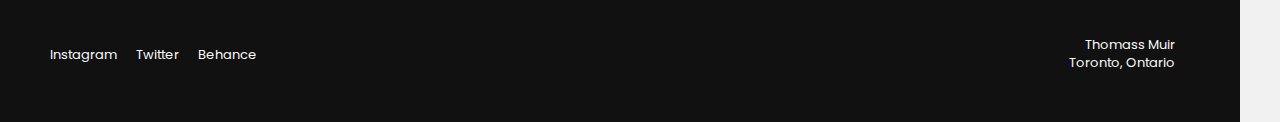
<file: portfolio.html>
<!DOCTYPE html>
<html lang="en">
<head lang="en">
    <meta charset="UTF-8">
    <meta name="viewport" content="width=device-width, initial-scale=1, maximum-scale=1">
    <title>Reco Personal Onepage Template</title>
    <link href="https://fonts.googleapis.com/css?family=Playfair+Display:400,700" rel="stylesheet">
    <link href="https://fonts.googleapis.com/css?family=Poppins:400,600,700" rel="stylesheet">
    <link href="https://fonts.googleapis.com/css?family=Montserrat:700" rel="stylesheet">
    <link rel="stylesheet" type="text/css" href="assets/css/animate.css">
    <link rel="stylesheet" type="text/css" href="assets/css/bootstrap.min.css">
    <link rel="stylesheet" type="text/css" href="assets/css/ionicons.min.css">
    <link rel="stylesheet" type="text/css" href="assets/css/style.css">
    <link rel="stylesheet" type="text/css" href="assets/css/sans-serif.css">
  </head>
  <body>
    <div id="loading"></div>
    <div class="wrapper">
      <a class="back-home hidden-xs" href="index.html"><i class="ion-android-home"></i></a>
      <div id="side-menu">
        <div class="menu-container">
          <div class="nav-trigger" role="button" title="sweet hamburger">
            <div class="hamburger">
              <div class="icon"></div>
            </div>
          </div>
        </div>
        <a class="logo hidden-xs" href="index.html">Thomass &nbspMuir</a>
        <a class="logo back-btn visible-xs" href="index.html"><i class="ion-android-home"></i></a>
      </div>
      <div class="menu">
        <div class="menu-inner">
          <div class="container">
            <div class="col-md-6">
              <div class="details">
                <h1>"With great power comes great responsibility, but the contrary <br class="visible-lg"> was never true"</h1>
                <h4>Experience & Skills</h4>
                <ul>
                  <li>Wed Design,</li>
                  <li>Web Development,</li>
                  <li>Product Design</li>
                  <li>Graphic Design</li>
                  <li>Animal Crossing</li>
                </ul>
              </div>
              <div class="awards">
                <h4>Software</h4>
                <ul>
                  <li><a href="#"></a>Adobe Illustrator</li>
                  <li><a href="#"></a>Adobe Photoshop</li>
                  <li><a href="#">Adobe InDesign</a></li>
                  <li><a href="#">Adobe XD</a></li>
                  <li><a href="#"></a>FIGMA</li>
                  <li><a href="#"></a>Java</li>
                  <li><a href="#">p5.js</a></li>
                </ul>
              </div>
            </div>
            <div class="col-md-6">
              <div class="about">
                <h6>Hello! Nice to meet you.</h6>
                <h1>Thomass <br> Muir</h1>
                <h4>Student | Digital Artist | Aspiring UX Designer</h4>
                <p>
                  Hey there! Thanks for checking out my website. I am a current Global Business and Digital Arts student at the University of Waterloo. I believe design is all about creating (fun)ctional solutions to every day problems in an 
                  aesthetically pleasing manner. I want to improve the relationships between people and the products they use in their everyday 
                  life by using innovative design solutions to create meaningful user experiences.
                </p>
                <p>
                  Most of all, I'm a storyteller. The real world is sometimes far too complex, and so I like to give it form.

                </p>
                <p>
                  I don't mind if you love to know more about me, I mean just <br class="hidden-xs"> socially on <a href="https://www.instagram.com/tm.doodles/">Instagram</a> and <a href="https://twitter.com/ThomassMuir">Twitter</a>.
                </p>
              </div>
            </div>


            <div class="col-md-12">
                <div class="footer">
                  <div class="col-md-6 col-xs-4 nopadding">
                    <div class="social">
                      <ul>
                        <li><a href="https://www.instagram.com/tm.doodles/">Instagram</a></li>
                        <li><a href="https://twitter.com/ThomassMuir">Twitter</a></li>
                      </ul>
                    </div>
                  </div>
                  <div class="col-md-6 col-xs-8 ">
                    <div class="address">
                      <h2>Thomass Muir  <br class="hidden-xs"> Toronto, Ontario</h2>
                    </div>
                  </div>
                </div>
            </div>
          </div>
        </div>
      </div>


      <div class="main">
        <div class="portfolio portfolio-page">
          <div class="container">
            <div class="portfolio-intro">
              <h1 class="wow fadeInUp" data-wow-delay= ".1s">Connor's Portfolio</h1>
              <p class="wow fadeInUp" data-wow-delay= ".1s">
                Entire collection of my best works which ofcourse <br class="hidden-xs"> won some awards and some hearts.
              </p>
            </div>
            <div class="portfolio-grid">

      				<div class="col-md-12">
      					<div class="row portfolio-container nopadding text-center">
      						<!-- aria item -->
      						<div class="col-md-4 col-sm-6 nopadding port">
      							<a href="project.html" class="portfolio_item wow fadeInUp" data-wow-delay= ".3s">
      								<img src="assets/images/1.jpg" alt="image" class="img-responsive" />
      								<div class="portfolio-overlay">
      									<div class="overlay-items">
                          <h2>Brand Identity Re-design</h2>
      									  <p>
      										  Client: Design Nation
      										</p>
      									</div>
      								</div>
      							</a>

      						</div>
      						<!-- aria item end -->

			            <!-- aria item -->
			            <div class="col-md-4 col-sm-6 nopadding webdev brand">
	                  <a href="project.html" class="portfolio_item wow fadeInUp" data-wow-delay=".4s">
				              <img src="assets/images/2.jpg" alt="image" class="img-responsive" />
			                <div class="portfolio-overlay">
      									<div class="overlay-items">
                          <h2>Brand Identity Re-design</h2>
      										<p>
      											Client: Proton LLC
      										</p>
      									</div>
					            </div>
					          </a>

						      </div>
						      <!-- aria item end -->

                  <!-- aria item -->
			            <div class="col-md-4 col-sm-6 nopadding webdev brand">
	                  <a href="project.html" class="portfolio_item wow fadeInUp" data-wow-delay=".5s">
				              <img src="assets/images/3.jpg" alt="image" class="img-responsive" />
			                <div class="portfolio-overlay">
      									<div class="overlay-items">
                          <h2>Brand Identity Re-design</h2>
      										<p>
      											Client: DRI Ltd
      										</p>
      									</div>
					            </div>
					          </a>

						      </div>
						      <!-- aria item end -->

                  <!-- aria item -->
			            <div class="col-md-4 col-sm-6 nopadding webdev brand">
	                  <a href="project.html" class="portfolio_item wow fadeInUp" data-wow-delay=".6s">
				              <img src="assets/images/5.jpg" alt="image" class="img-responsive" />
			                <div class="portfolio-overlay">
      									<div class="overlay-items">
                          <h2>Brand Identity Re-design</h2>
      										<p>
      											Client: Meso Park
      										</p>
      									</div>
					            </div>
					          </a>

						      </div>
						      <!-- aria item end -->


                  <!-- aria item -->
                  <div class="col-md-4 col-sm-6 nopadding webdev brand">
                    <a href="project.html" class="portfolio_item wow fadeInUp" data-wow-delay=".7s">
                      <img src="assets/images/7.jpg" alt="image" class="img-responsive" />
                      <div class="portfolio-overlay">
                        <div class="overlay-items">
                          <h2>Brand Identity Re-design</h2>
                          <p>
                            Client: Destiny Agency
                          </p>
                        </div>
                      </div>
                    </a>

                  </div>
                  <!-- aria item end -->


                  <!-- aria item -->
                  <div class="col-md-4 col-sm-6 nopadding webdev brand">
                    <a href="project.html" class="portfolio_item wow fadeInUp" data-wow-delay=".8s">
                      <img src="assets/images/4.jpg" alt="image" class="img-responsive" />
                      <div class="portfolio-overlay">
                        <div class="overlay-items">
                          <h2>Brand Identity Re-design</h2>
                          <p>
                            Client: Aria Corp
                          </p>
                        </div>
                      </div>
                    </a>
                  </div>
                    <!-- aria item end -->
                </div>
              </div>
            </div>
          </div>
        </div><!-- Portfolio End -->



        <div class="pitch text-center">
          <div class="container">
            <div class="inner">
              <h1 class="wow fadeInUp" data-wow-delay= ".2s">When it comes to working with me, its not just about details, <br class="visible-lg"> perfection and result.
                  Its also about you, your ideas, <br class="visible-lg"> my planning and a little fun.
              </h1>
              <img class="wow fadeInUp" data-wow-delay= ".3s" src="assets/images/signature.png" alt="Signature" />
            </div>
          </div>
        </div>

        <div class="footer">
          <div class="container">
            <div class="cta text-center">
              <h1 class="wow fadeInUp" data-wow-delay= ".1s">Let's get to work <span>!</span></h1>
                <a class="wow fadeInUp" data-wow-delay= ".2s" href="mailto:thomass@thomassmuir.com">thomass@thomassmuir.com</a>
                <br>
            </div>
            <div class="col-md-6 col-xs-4 nopadding">
              <div class="social">
                <ul>
                  <li><a href="https://www.instagram.com/tm.doodles/">Instagram</a></li>
                  <li><a href="https://twitter.com/ThomassMuir">Twitter</a></li>
                  <li><a href="https://thomassmuir.com/">Behance</a></li>
                </ul>
              </div>
            </div>
            <div class="col-md-6 col-xs-8 ">
              <div class="address">
                <h2>Thomass Muir <br class="hidden-xs"> Toronto, Ontario</h2>
              </div>
            </div>
          </div>
        </div><!-- Footer -->
      </div><!-- Main -->
    </div><!--Wrapper -->
    <!-- JS Scripts -->
    <script src="assets/js/jquery-2.1.1.js"></script>
    <script src="assets/js/bootstrap.min.js"></script>
    <script src="assets/js/menu.js"></script>
    <script src="assets/js/plugins.js"></script>
    <script src="assets/js/contact.js"></script>
    <script src="assets/js/validator.js"></script>
    <script src="assets/js/custom.js"></script>
    <!-- JS Scripts -->
  </body>
</html>
</file>
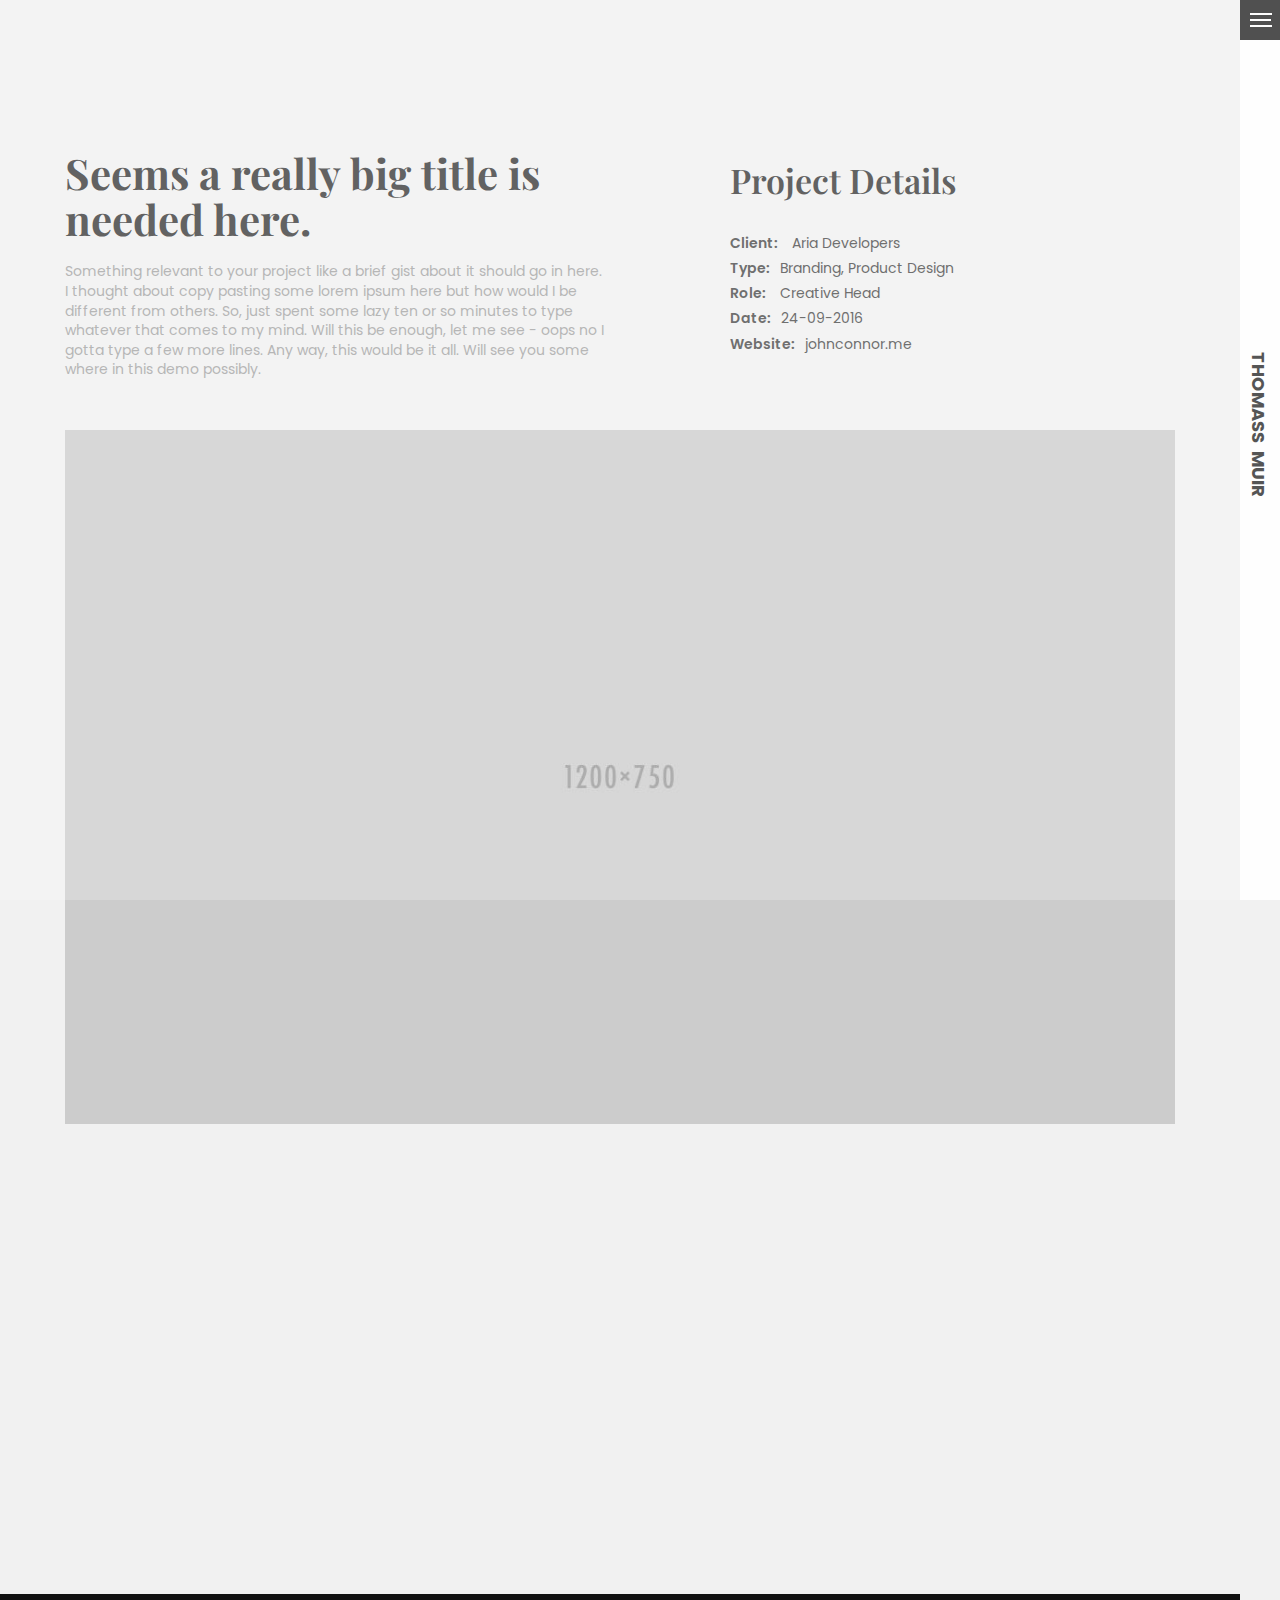
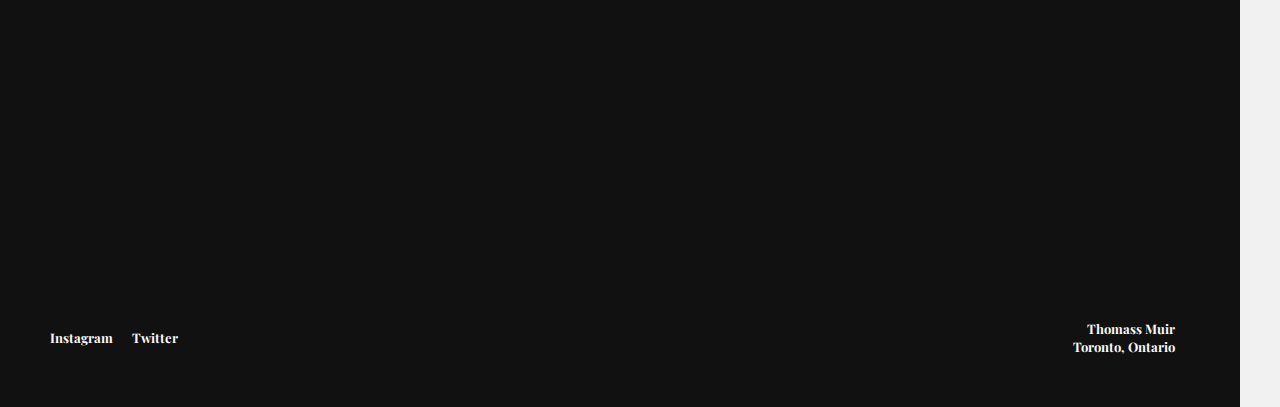
<file: project-nav.html>
<!DOCTYPE html>
<html lang="en">
<head lang="en">
    <meta charset="UTF-8">
    <meta name="viewport" content="width=device-width, initial-scale=1, maximum-scale=1">
    <title>Reco Personal Onepage Template</title>
    <link href="https://fonts.googleapis.com/css?family=Playfair+Display:400,700" rel="stylesheet">
    <link href="https://fonts.googleapis.com/css?family=Poppins:400,600,700" rel="stylesheet">
    <link href="https://fonts.googleapis.com/css?family=Montserrat:700" rel="stylesheet">
    <link rel="stylesheet" type="text/css" href="assets/css/animate.css">
    <link rel="stylesheet" type="text/css" href="assets/css/bootstrap.min.css">
    <link rel="stylesheet" type="text/css" href="assets/css/ionicons.min.css">
    <link rel="stylesheet" type="text/css" href="assets/css/style.css">
  </head>
  <body>
    <div id="loading"></div>
    <div class="wrapper">
      <div id="side-menu">
        <div class="menu-container">
          <div class="nav-trigger" role="button" title="sweet hamburger">
            <div class="hamburger">
              <div class="icon"></div>
            </div>
          </div>
        </div>
        <a class="logo" href="index-nav.html">Thomass &nbspMuir</a>
      </div>
      <div class="menu has-nav">
        <div class="menu-inner">
          <div class="container">
            <div class="col-md-12">
              <div class="navigation">
                <h4>navigation</h4>
                <ul>
                  <li><a href="index-nav.html">Home</a></li>
                  <li><a href="about.html">About</a></li>
                  <li><a href="portfolio-nav.html">Projects</a></li>
                  <li><a href="contact.html">Contact</a></li>
                </ul>
              </div>
            </div>

            <div class="footer">
              <div class="container">
                <div class="col-md-6 col-xs-4 nopadding">
                  <div class="social">
                    <ul>
                      <li><a href="#">Facebook</a></li>
                      <li><a href="#">Twitter</a></li>
                      <li><a href="#">Behance</a></li>
                    </ul>
                  </div>
                </div>
                <div class="col-md-6 col-xs-8 ">
                  <div class="address">
                    <h2>John Connor, S-25  <br class="hidden-xs"> Greater Noida, New Delhi</h2>
                  </div>
                </div>
              </div>
            </div>
          </div>
        </div>
      </div>

      <div class="main">
        <div class="project">
          <div class="container">
            <div class="project-intro">
              <div class="col-md-6">
                  <h1 class="wow fadeInUp" data-wow-delay= ".1s">Seems a really big title is needed here. </h1>
                  <p class="wow fadeInUp" data-wow-delay= ".2s">
                    Something relevant to your project like a brief gist about it should go in here.
                    I thought about copy pasting some lorem ipsum here but how would I be different from
                    others. So, just spent some lazy ten or so minutes to type whatever that comes to my mind.
                    Will this be enough, let me see - oops no I gotta type a few more lines. Any way, this would be
                    it all. Will see you some where in this demo possibly.
                  </p>
                </div>
                <div class="col-md-4 col-md-offset-1 col-sm-6 col-xs-12">
                  <div class="details">
                    <h2 class="wow fadeInUp" data-wow-delay= ".3s">Project Details</h2>
                    <ul>
                      <li class="wow fadeInUp" data-wow-delay= ".4s"><span>Client:</span> Aria Developers</li>
                      <li class="wow fadeInUp" data-wow-delay= ".5s"><span>Type:</span>Branding, Product Design</li>
                      <li class="wow fadeInUp" data-wow-delay= ".6s"><span>Role:</span> Creative Head</li>
                      <li class="wow fadeInUp" data-wow-delay= ".7s"><span>Date:</span>24-09-2016</li>
                      <li class="wow fadeInUp" data-wow-delay= ".8s"><span>Website:</span><a>johnconnor.me</a></li>
                    </ul>
                  </div>
                </div>
              </div>
              <div class="col-md-12">
                <div class="project-image wow fadeInUp" data-wow-delay= ".9s">
                  <img class="img-responsive" src="assets/images/project.jpg" alt="Project" />
                </div>
                <div class="project-quote text-center">
                  <div class="inner">
                    <h1 class="wow fadeInUp" data-wow-delay= ".2s">When it comes to working with me, its not just about details, <br class="visible-lg"> perfection and result.
                        Its also about you, your ideas, <br class="visible-lg"> my planning and a little fun.
                    </h1>
                  </div>
                </div>
                <div class="portfolio-button text-center">
                  <a class="btn btn-action wow fadeInUp" data-wow-delay= ".3s" href="#">Visit Project</a>
                </div>
                <div class="project-nav wow fadeInUp" data-wow-delay= ".4s">
                  <div class="col-md-4 col-xs-4 nopadding">
                    <div class="nav-icon">
                      <i class="ion-ios-arrow-back"></i>
                    </div>
                    <div class="inner-nav">
                      <a href="project-nav.html">Prev</a>
                    </div>
                  </div>
                  <div class="col-md-4 col-xs-4 text-center">
                    <div class="project-main">
                      <a href="portfolio-nav.html"><i class="ion-android-apps"></i><a/>
                    </div>
                  </div>
                  <div class="col-md-4 col-xs-4 nopadding">
                    <div class="nav-icon right">
                      <i class="ion-ios-arrow-forward"></i>
                    </div>
                    <div class="inner-nav right">
                      <a href="project-nav.html">Next</a>
                    </div>
                  </div>
                </div>
              </div>
            </div>

        </div>



        <div class="footer">
          <div class="container">
            <div class="cta text-center">
              <h1 class="wow fadeInUp" data-wow-delay= ".1s">Let's get to work <span>!</span></h1>
              <a class="wow fadeInUp" data-wow-delay= ".2s" href="mailto:thomass@thomassmuir.com">thomass@thomassmuir.com</a>
              <br>
            </div>
            <div class="col-md-6 col-xs-4 nopadding">
              <div class="social">
                <ul>
                  <li><a href="https://www.instagram.com/tm.doodles/">Instagram</a></li>
                  <li><a href="https://twitter.com/ThomassMuir">Twitter</a></li>
                </ul>
              </div>
            </div>
            <div class="col-md-6 col-xs-8 ">
              <div class="address">
                <h2>Thomass Muir  <br class="hidden-xs"> Toronto, Ontario</h2>
              </div>
            </div>
          </div>
        </div><!-- Footer -->
      </div><!-- Main -->
    </div><!--Wrapper -->
    <!-- JS Scripts -->
    <script src="assets/js/jquery-2.1.1.js"></script>
    <script src="assets/js/bootstrap.min.js"></script>
    <script src="assets/js/menu.js"></script>
    <script src="assets/js/plugins.js"></script>
    <script src="assets/js/contact.js"></script>
    <script src="assets/js/validator.js"></script>
    <script src="assets/js/custom.js"></script>
    <!-- JS Scripts -->
  </body>
</html>
</file>
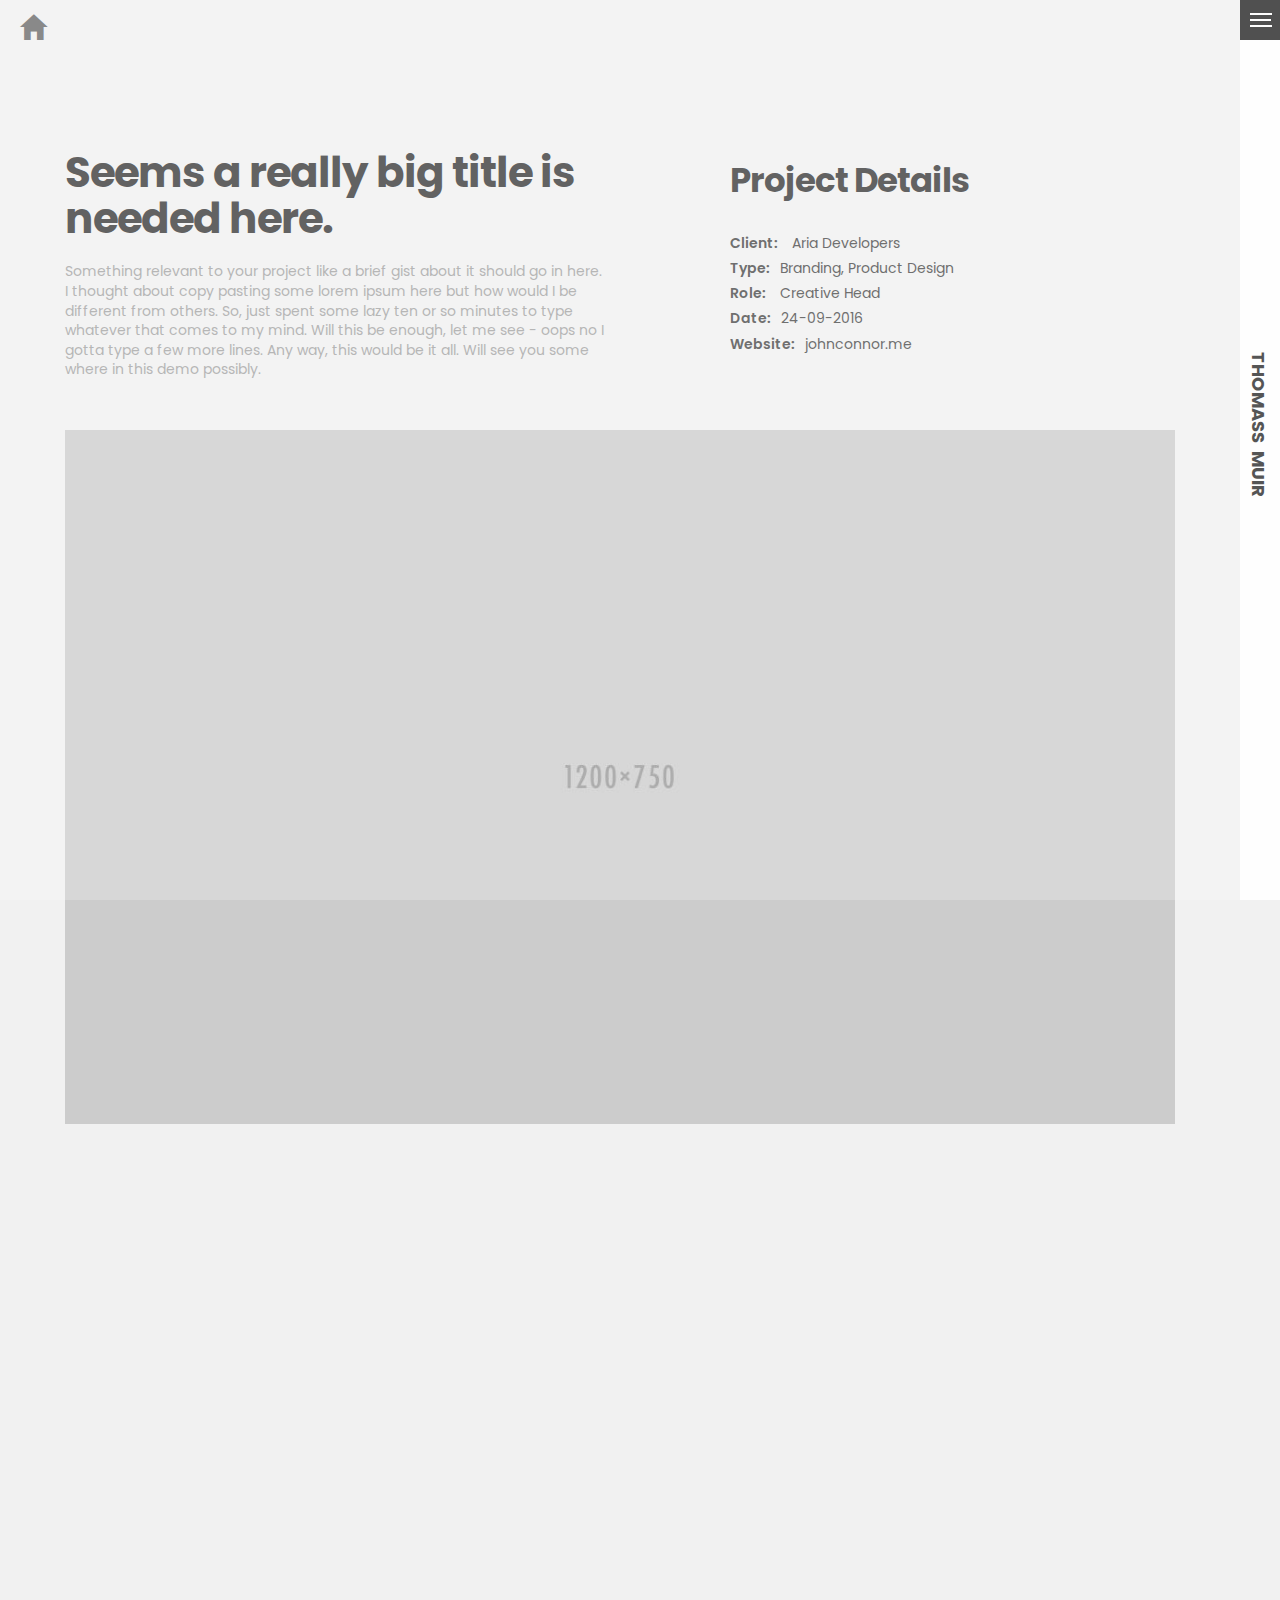
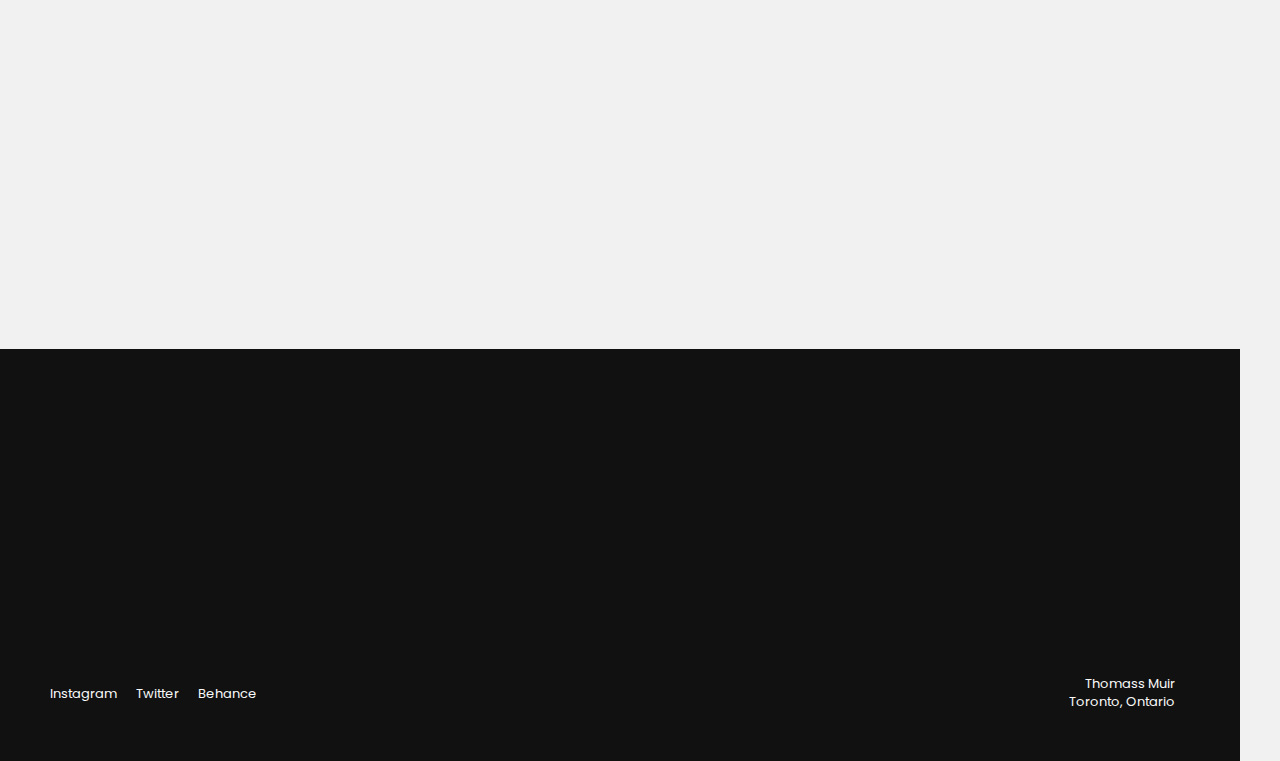
<file: project.html>
<!DOCTYPE html>
<html lang="en">
<head lang="en">
    <meta charset="UTF-8">
    <meta name="viewport" content="width=device-width, initial-scale=1, maximum-scale=1">
    <title>Reco Personal Onepage Template</title>
    <link href="https://fonts.googleapis.com/css?family=Playfair+Display:400,700" rel="stylesheet">
    <link href="https://fonts.googleapis.com/css?family=Poppins:400,600,700" rel="stylesheet">
    <link href="https://fonts.googleapis.com/css?family=Montserrat:700" rel="stylesheet">
    <link rel="stylesheet" type="text/css" href="assets/css/animate.css">
    <link rel="stylesheet" type="text/css" href="assets/css/bootstrap.min.css">
    <link rel="stylesheet" type="text/css" href="assets/css/ionicons.min.css">
    <link rel="stylesheet" type="text/css" href="assets/css/style.css">
    <link rel="stylesheet" type="text/css" href="assets/css/sans-serif.css">
  </head>
  <body>
    <div id="loading"></div>
    <div class="wrapper">
      <a class="back-home hidden-xs" href="index.html"><i class="ion-android-home"></i></a>
      <div id="side-menu">
        <div class="menu-container">
          <div class="nav-trigger" role="button" title="sweet hamburger">
            <div class="hamburger">
              <div class="icon"></div>
            </div>
          </div>
        </div>
        <a class="logo hidden-xs" href="index.html">Thomass &nbspMuir</a>
        <a class="logo back-btn visible-xs" href="index.html"><i class="ion-android-home"></i></a>
      </div>
      <div class="menu">
        <div class="menu-inner">
          <div class="container">
            <div class="col-md-6">
              <div class="details">
                <h1>"With great power comes great responsibility, but the contrary <br class="visible-lg"> was never true"</h1>
                <h4>Experience & Skills</h4>
                <ul>
                  <li>Wed Design,</li>
                  <li>Web Development,</li>
                  <li>Product Design</li>
                  <li>Graphic Design</li>
                  <li>Animal Crossing</li>
                </ul>
              </div>
              <div class="awards">
                <h4>Software</h4>
                <ul>
                  <li><a href="#"></a>Adobe Illustrator</li>
                  <li><a href="#"></a>Adobe Photoshop</li>
                  <li><a href="#">Adobe InDesign</a></li>
                  <li><a href="#">Adobe XD</a></li>
                  <li><a href="#"></a>FIGMA</li>
                  <li><a href="#"></a>Java</li>
                  <li><a href="#">p5.js</a></li>
                </ul>
              </div>
            </div>
            <div class="col-md-6">
              <div class="about">
                <h6>Hello! Nice to meet you.</h6>
                <h1>Thomass <br> Muir</h1>
                <h4>Student | Digital Artist | Aspiring UX Designer</h4>
                <p>
                  Hey there! Thanks for checking out my website. I am a current Global Business and Digital Arts student at the University of Waterloo. I believe design is all about creating (fun)ctional solutions to every day problems in an 
                  aesthetically pleasing manner. I want to improve the relationships between people and the products they use in their everyday 
                  life by using innovative design solutions to create meaningful user experiences.
                </p>
                <p>
                  Most of all, I'm a storyteller. The real world is sometimes far too complex, and so I like to give it form.

                </p>
                <p>
                  I don't mind if you love to know more about me, I mean just <br class="hidden-xs"> socially on <a href="https://www.instagram.com/tm.doodles/">Instagram</a> and <a href="https://twitter.com/ThomassMuir">Twitter</a>.
                </p>
              </div>
            </div>


            <div class="col-md-12">
                <div class="footer">
                  <div class="col-md-6 col-xs-4 nopadding">
                    <div class="social">
                      <ul>
                        <li><a href="https://www.instagram.com/tm.doodles/">Instagram</a></li>
                        <li><a href="https://twitter.com/ThomassMuir">Twitter</a></li>
                      </ul>
                    </div>
                  </div>
                  <div class="col-md-6 col-xs-8 ">
                    <div class="address">
                      <h2>Thomass Muir  <br class="hidden-xs"> Toronto, Ontario</h2>
                    </div>
                  </div>
                </div>
            </div>
          </div>
        </div>
      </div>

      <div class="main">
        <div class="project">
          <div class="container">
            <div class="project-intro">
              <div class="col-md-6">
                  <h1 class="wow fadeInUp" data-wow-delay= ".1s">Seems a really big title is needed here. </h1>
                  <p class="wow fadeInUp" data-wow-delay= ".2s">
                    Something relevant to your project like a brief gist about it should go in here.
                    I thought about copy pasting some lorem ipsum here but how would I be different from
                    others. So, just spent some lazy ten or so minutes to type whatever that comes to my mind.
                    Will this be enough, let me see - oops no I gotta type a few more lines. Any way, this would be
                    it all. Will see you some where in this demo possibly.
                  </p>
                </div>
                <div class="col-md-4 col-md-offset-1 col-sm-6 col-xs-12">
                  <div class="details">
                    <h2 class="wow fadeInUp" data-wow-delay= ".3s">Project Details</h2>
                    <ul>
                      <li class="wow fadeInUp" data-wow-delay= ".4s"><span>Client:</span> Aria Developers</li>
                      <li class="wow fadeInUp" data-wow-delay= ".5s"><span>Type:</span>Branding, Product Design</li>
                      <li class="wow fadeInUp" data-wow-delay= ".6s"><span>Role:</span> Creative Head</li>
                      <li class="wow fadeInUp" data-wow-delay= ".7s"><span>Date:</span>24-09-2016</li>
                      <li class="wow fadeInUp" data-wow-delay= ".8s"><span>Website:</span><a>johnconnor.me</a></li>
                    </ul>
                  </div>
                </div>
              </div>
              <div class="col-md-12">
                <div class="project-image wow fadeInUp" data-wow-delay= ".9s">
                  <img class="img-responsive" src="assets/images/project.jpg" alt="Project" />
                </div>
                <div class="project-quote text-center">
                  <div class="inner">
                    <h1 class="wow fadeInUp" data-wow-delay= ".2s">When it comes to working with me, its not just about details, <br class="visible-lg"> perfection and result.
                        Its also about you, your ideas, <br class="visible-lg"> my planning and a little fun.
                    </h1>
                  </div>
                </div>
                <div class="portfolio-button text-center">
                  <a class="btn btn-action wow fadeInUp" data-wow-delay= ".3s" href="#">Visit Project</a>
                </div>
                <div class="project-nav wow fadeInUp" data-wow-delay= ".4s">
                  <div class="col-md-4 col-xs-4 nopadding">
                    <div class="nav-icon">
                      <i class="ion-ios-arrow-back"></i>
                    </div>
                    <div class="inner-nav">
                      <a href="project.html">Prev</a>
                    </div>
                  </div>
                  <div class="col-md-4 col-xs-4 text-center">
                    <div class="project-main">
                      <a href="portfolio.html"><i class="ion-android-apps"></i><a/>
                    </div>
                  </div>
                  <div class="col-md-4 col-xs-4 nopadding">
                    <div class="nav-icon right">
                      <i class="ion-ios-arrow-forward"></i>
                    </div>
                    <div class="inner-nav right">
                      <a href="project.html">Next</a>
                    </div>
                  </div>
                </div>
              </div>
            </div>

        </div>

        <div class="pitch text-center">
          <div class="container">
            <div class="inner">
              <h1 class="wow fadeInUp" data-wow-delay= ".2s">When it comes to working with me, its not just about details, <br class="visible-lg"> perfection and result.
                  Its also about you, your ideas, <br class="visible-lg"> my planning and a little fun.
              </h1>
              <img class="wow fadeInUp" data-wow-delay= ".3s" src="assets/images/signature.png" alt="Signature" />
            </div>
          </div>
        </div>

        <div class="footer">
          <div class="container">
            <div class="cta text-center">
              <h1 class="wow fadeInUp" data-wow-delay= ".1s">Let's get to work <span>!</span></h1>
                <a class="wow fadeInUp" data-wow-delay= ".2s" href="mailto:thomass@thomassmuir.com">thomass@thomassmuir.com</a>
                <br>
            </div>
            <div class="col-md-6 col-xs-4 nopadding">
              <div class="social">
                <ul>
                  <li><a href="https://www.instagram.com/tm.doodles/">Instagram</a></li>
                  <li><a href="https://twitter.com/ThomassMuir">Twitter</a></li>
                  <li><a href="https://thomassmuir.com/">Behance</a></li>
                </ul>
              </div>
            </div>
            <div class="col-md-6 col-xs-8 ">
              <div class="address">
                <h2>Thomass Muir <br class="hidden-xs"> Toronto, Ontario</h2>
              </div>
            </div>
          </div>
        </div><!-- Footer -->
      </div><!-- Main -->
    </div><!--Wrapper -->
    <!-- JS Scripts -->
    <script src="assets/js/jquery-2.1.1.js"></script>
    <script src="assets/js/bootstrap.min.js"></script>
    <script src="assets/js/menu.js"></script>
    <script src="assets/js/plugins.js"></script>
    <script src="assets/js/contact.js"></script>
    <script src="assets/js/validator.js"></script>
    <script src="assets/js/custom.js"></script>
    <!-- JS Scripts -->
  </body>
</html>
</file>
<file: assets/css/sans-serif.css>
.main .intro h1 {
	font-family: 'Poppins';
	font-weight: 700;
	letter-spacing: -1px;
}

.menu .about h1 {
	font-size: 42px;
	font-family: 'Poppins';
	font-weight: 700;
	letter-spacing: -1px;
}


  .menu-inner .details h1 {
  	font-family: 'Poppins';
  }


.btn-action {
	font-family: 'Poppins';
}


.about-page .details h1 {
	font-family: 'Poppins';
	font-weight: 400;
}

.about-page .details h4 {
	font-family: 'Poppins';
}

.about-page .about h1 {
	font-family: 'Poppins';
	font-weight: 700;
	letter-spacing: -1px;
}

.portfolio-intro h1 {
	font-family: 'Poppins';
	font-size: 32px;
	font-weight: 700;
  letter-spacing: -1px;
	margin: 0 0 10px 0;
}


.overlay-items h2 {
 font-family: 'Poppins';
 font-size: 21px;
}

.pitch .inner h1 {
	font-family: 'Poppins';
	font-size: 24px;
	font-weight: 500;
}

.project-quote h1 {
	font-family: 'Poppins';
	font-size: 24px;
	font-weight: 400;
}

.project .details h2 {
	font-family: 'Poppins';
	font-size: 28px;
	font-weight: 700;
  letter-spacing: -1px;
	line-height: 1.2;
	margin: 0 0 30px 0;
}


.project-intro h1 {
		font-family: 'Poppins';
		font-size: 34px;
		font-weight: 700;
		line-height: 1.1;
    letter-spacing: -1px;
		margin: 0 0 20px 0;
}


  .footer .cta h1 {
  	font-family: 'Poppins';
  	font-size: 32px;
  	font-weight: 700;
  	color: #111111;
  	line-height: 1.2;
    letter-spacing: -1px;
  	margin: 0 0 40px 0;
}

.footer .cta a {
	font-family: 'Poppins';
	font-size: 16px;
	font-weight: 400;
	color: #111111;
	line-height: 1.1;
	display: block;
	text-decoration: none;
}

.footer .social ul li a {
	font-family: 'Poppins';
	font-size: 13px;
	font-weight: 400;
	color: #111111;
	line-height: 1;
	text-decoration: none;
}

.footer .address h2 {
	font-family: 'Poppins';
	font-size: 13px;
	font-weight: 400;
	color: #111111;
	line-height: 1.4;
}



 @media only screen and (min-width: 767px) {

		.menu-inner .about h1 {
			font-size: 64px;
		}

		.main .intro h1 {
			font-size: 42px;
		}

		.about-page .about p {
			font-size: 14px;
		}

		.about-page .about h1 {
			font-size: 54px;
		}

		.about-page .details h1 {
			font-size: 28px;
		}

		.project .details h2 {
			font-size: 34px;
		}

		.portfolio-intro h1 {
			font-size: 34px;
		}

		.project-intro h1 {
			font-size: 42px;
		}

		.overlay-items h2 {
		 font-size: 24px;
		}

		.pitch .inner h1 {
			font-size: 28px;
		}

		.footer .cta h1 {
			font-size: 42px;
			margin: 0 0 40px 0;
		}

		.footer .cta a {
			font-size: 18px;
		}

		}
</file>
<file: assets/css/style.css>
/*--------------
All Contents
--------------*/

/*-----------------
1. Reset.css
2. Helper Classes
3. Hamburger and Menu Styling
4. All homepage sections styling
	- Home Page intro
	- Home Work Section
	- Home portfolio
	- Clients-section
	- Home Slider
5. About Page Styling
6. Portfolio Page
7. Projecr Single Page Styling
8. Services Page Styles
9. Contact Page Stylins
10. All Media Queries
------------------*/


/*----- 1. Reset.css -----*/

/* http://meyerweb.com/eric/tools/css/reset/
   v2.0 | 20110126
   License: none (public domain)
*/

html, body, div, span, applet, object, iframe,
h1, h2, h3, h4, h5, h6, p, blockquote, pre,
a, abbr, acronym, address, big, cite, code,
del, dfn, em, img, ins, kbd, q, s, samp,
small, strike, strong, sub, sup, tt, var,
b, u, i, center,
dl, dt, dd, ol, ul, li,
fieldset, form, label, legend,
table, caption, tbody, tfoot, thead, tr, th, td,
article, aside, canvas, details, embed,
figure, figcaption, footer, header, hgroup,
menu, nav, output, ruby, section, summary,
time, mark, audio, video {
	margin: 0;
	padding: 0;
	border: 0;
	font-size: 100%;
	font: inherit;
	vertical-align: baseline;
	scroll-behavior: smooth;

}
/* HTML5 display-role reset for older browsers */
article, aside, details, figcaption, figure,
footer, header, hgroup, menu, nav, section {
	display: block;
}
body {
	line-height: 1;
}
ol, ul {
	list-style: none;
}
blockquote, q {
	quotes: none;
}
blockquote:before, blockquote:after,
q:before, q:after {
	content: '';
	content: none;
}
table {
	border-collapse: collapse;
	border-spacing: 0;
}


/* --- Common Styles ---*/

h1 {
	font-family: Montserrat;
  font-size: 16px;
}

/*----- Helper Classes -----*/

html * {
	text-rendering: optimizeLegibility !important;
  -webkit-font-smoothing: antialiased;
  -moz-osx-font-smoothing: grayscale;
}

html, body {
   margin:0;
   padding:0;
   height:100%;
}

.welcome{
	min-height: 15vh;
}
.type{
	display: inline;
}

.port-image{
	object-fit: cover;
}

.typed-cursor{
    opacity: 1;
    -webkit-animation: blink 0.7s infinite;
    -moz-animation: blink 0.7s infinite;
    animation: blink 0.7s infinite;
}
@keyframes blink{
    0% { opacity:1; }
    50% { opacity:0; }
    100% { opacity:1; }
}
@-webkit-keyframes blink{
    0% { opacity:1; }
    50% { opacity:0; }
    100% { opacity:1; }
}
@-moz-keyframes blink{
    0% { opacity:1; }
    50% { opacity:0; }
    
}

*, *:after, *:before {
  -webkit-box-sizing: border-box;
  -moz-box-sizing: border-box;
  box-sizing: border-box;
}

::-webkit-scrollbar {
	display: none;
}


::-moz-selection {
    color: #1106CC;
    background: #FFFFFF;
}

::selection {
    color: #1106CC;
    background: #FFFFFF;
}

.nopadding {
	padding: 0;
}

.custom-padding {
	padding-left: 10px;
	padding-right: 10px;
}

.no-margin {
	margin-right: 0;
	margin-left: 0;
}

.underline {
	display: inline;
	border-bottom: 3px solid #111;
	padding-bottom: 0;
}

.after-line {
	height: 2px;
	width: 150px;
	background: #001CFF;
	margin: auto;
	margin-top: -20px;
	margin-bottom: 20px;
	-webkit-transition: 0.5s;
	-moz-transition: 0.5s;
	-o-transition: 0.5s;
	transition: 0.5s;
}

.sup-title {
	display: inline-block;
	font-size: 1em;
	padding: 4px;
	text-transform: uppercase;
	font-weight: bold;
	color: #FFFFFF;
	background: #000000;
	margin: 0 0 20px 0;
}


#loading {
   width: 100%;
   height: 100%;
   top: 0px;
   left: 0px;
   position: fixed;
   opacity: 1;
   background-color: #F9F9F9;
   z-index: 999;
   text-align: center;
}


.spacer {
	width: 100%;
	height: 50px;
}

.spacer-big {
	width: 100%;
	height: 100px;
}

.dark h1, .dark h2, .dark h3, .dark p {
	color: #CCCCCC !important;
}

.dark .cta-button {
	background: #CCCCCC !important;
}

.dark .btn-fill {
	background: #001CFF !important;
}

.dark .cta-button:hover {
	background: #001CFF !important;
}

.dark .btn-fill:hover {
	background: #CCCCCC !important;
}


/* -----Body Border -----*/

#top, #bottom, #left, #right {
	background: #FFFFFF;
	position: fixed;
  z-index: 111;
	}
#left, #right {
		top: 0; bottom: 0;
		width: 10px;
		}
#left { left: 0; }
#right { right: 0; }

#top {
		left: 0; right: 0;
		height: 10px;
	}
#bottom {
		left: 0; right: 0;
		height: 10px;
	}

#top { top: 0; }
#bottom { bottom: 0; }

/* ------ Body Border End ------*/


.logo {
	position: absolute;
	top: 13px;
	left: 2%;
	font-family: 'Poppins';
	font-size: 16px;
	line-height: 1;
	white-space: nowrap;
	color: #222222;
	font-weight: 700;
	text-transform: uppercase;
	letter-spacing: 0;
	-webkit-transition: 0.5s;
	-moz-transition: 0.5s;
	-o-transition: 0.5s;
	transition: 0.5s;
}

.back-btn {
	top: 10px;
	font-size: 21px !important;
}

.text {
	top: 13px;
	font-size: 21px;
}

.logo:hover, .logo:focus {
	text-decoration: none;
	color: #333333;
}


/* --------------------------------------------------
---------- 3. Hamburger and Navigation Starts ----------
----------------------------------------------------*/


.nav-trigger {
  width: 40px;
	height: 40px;
  position: fixed;
  top: 0;
  right: 0;
  border-radius: 0;
	background-color: #1B1B1B;
	z-index: 111;
  transition: all 400ms ease-in;
  user-select: none;
}

.is-active.nav-trigger {
  background: #DDDDDD;
}

.hamburger {
  position: relative;
  width: 25px;
  height: 25px;
	left: 20%;
	top: 20%;
  transition: transform 500ms ease-in-out;
}

.nav-trigger:active .hamburger {
  transition: transform 50ms;
  transform: scale(.95);
}

.hamburger::before, .hamburger::after, .hamburger .icon {
  content: '';
  position: absolute;
  width: 22px;
  height: 2px;
	left: 2px;
  background: #FFFFFF;
  transform-origin: 100% 50%;
  transition: all 100ms ease-in-out;
}

.hamburger::before {
  top: 5px;
}
.hamburger .icon {
	width: 21px;
  top: 11px;
  transform-origin: 50% 50%;
}
.hamburger::after {
  top: 17px;
}

.is-active .hamburger::before,
.is-active .hamburger::after,
.is-active .hamburger .icon {
  background: #FFFFFF;
}

.is-active .hamburger::before {
  transform: translate3d(-4px, -1px, 0) rotateZ(-45deg);
}
.is-active .hamburger .icon {
  transform: rotateY(-90deg);
  transition: transform 100ms, background-color 400ms ease-in-out;
}
.is-active .hamburger::after {
  transform: translate3d(-4px, 2px, 0) rotateZ(45deg);
}


/* ----- Dimming Main Content When Navigation is Active -----*/

.main::before {
    display: block;
    content: "";
    width: 100%;
    height: 0;
    position: fixed;
    left: 0;
    top: 0;
    background: rgba(0, 0, 0, 0);
    opacity: 0;
    z-index: 3;
    pointer-events: none;
    -webkit-transform: translate3d(0, 0, 0);
    -moz-transform: translate3d(0, 0, 0);
    -ms-transform: translate3d(0, 0, 0);
    -o-transform: translate3d(0, 0, 0);
    transform: translate3d(0, 0, 0);
    -webkit-backface-visibility: hidden;
    -moz-backface-visibility: hidden;
    -ms-backface-visibility: hidden;
    -o-backface-visibility: hidden;
    backface-visibility: hidden;
    -webkit-transition: opacity 0.5s ease, height 1ms 0.5s ease;
    -moz-transition: opacity 0.5s ease, height 1ms 0.5s ease;
    -o-transition: opacity 0.5s ease, height 1ms 0.5s ease;
    transition: opacity 0.5s ease, height 1ms 0.5s ease;
}

.is-active.main::before {
    -webkit-transition: opacity 0.5s ease;
    -moz-transition: opacity 0.5s ease;
    -o-transition: opacity 0.5s ease;
    transition: opacity 0.5s ease;
    height: 100%;
    opacity: 1
}

/*
.main.is-active {
	-webkit-transform: scale(0.98);
  -moz-transform: scale(0.98);
  -ms-transform: scale(0.98);
  -o-transform: scale(0.98);
  transform: scale(0.98);
}
*/

@media only screen and (min-width: 768px) {

	.nav-trigger {
		right: 0;
		top: 0;
	}
}


/* ----------------------------------------------------------
------------ Hamburger and Navigation Styling Ends ----------
------------------------------------------------------------*/


/* -----------------------------------------------------
------------- 4. Home Page CSS Starts Here -------------
-------------------------------------------------------*/

.back-home {
	position: absolute;
	left: 20px;
	top: 20px;
}

.back-home i {
	font-size: 34px;
	color: #666666;
	-webkit-transition: 0.2s;
	-moz-transition: 0.2s;
	-o-transition: 0.2s;
	transition: 0.2s;
}

.back-home:hover i {
	color: #222222;
}

#side-menu {
	position: fixed;
	top: 0;
	right: 0;
	width: 100%;
	height: 40px;
	background: #FFFFFF;
	z-index: 11;
}


#side-menu .contact-link {
	position: absolute;
	bottom: 50px;
	right: 0;
	left: 0;
	font-family: Poppins;
	font-size: 14px;
	font-weight: 400;
	color: #111111;
	line-height: 1;
	text-decoration: none;
	transform: rotate(90deg);
}

.menu {
	position: fixed;
	width: 100%;
	height: 100%;
	background: #F3F3F3;
	visibility: hidden;
	-webkit-transition: 0.5s;
  -moz-transition: 0.5s;
  transition: 0.5s;
	-webkit-transition-timing-function: cubic-bezier(0.82, 0.01, 0.77, 0.78);
	-moz-transition-timing-function: cubic-bezier(0.82, 0.01, 0.77, 0.78);
	transition-timing-function: cubic-bezier(0.82, 0.01, 0.77, 0.78);
}

.menu-inner {
	height: 100%;
	-webkit-transform: translateZ(0);
	-moz-transform: translateZ(0);
	-ms-transform: translateZ(0);
	-o-transform: translateZ(0);
	transform: translateZ(0);
	overflow-y: auto;
	-webkit-overflow-scrolling: touch;
	-webkit-transform: translateX(100%);
	-moz-transform: translateX(100%);
	-o-transform: translateX(100%);
	transform: translateX(100%);
	-webkit-backface-visibility: hidden;
  backface-visibility: hidden;
  -webkit-transition: -webkit-transform 0.5s;
  -moz-transition: -moz-transform 0.5s;
  transition: transform 0.5s;
  -webkit-transition-timing-function: cubic-bezier(0.86, 0.01, 0.77, 0.78);
  -moz-transition-timing-function: cubic-bezier(0.86, 0.01, 0.77, 0.78);
  transition-timing-function: cubic-bezier(0.86, 0.01, 0.77, 0.78);
}

.menu.is-active {
	visibility: visible;
	opacity: 1;
	-webkit-transition: visibility 0s 0s;
	-moz-transition: visibility 0s 0s;
	transition: visibility 0s 0s;
}

.menu.is-active .menu-inner{
	-webkit-transform: translateX(0);
  -moz-transform: translateX(0);
  -ms-transform: translateX(0);
  -o-transform: translateX(0);
  transform: translateX(0);
  -webkit-transition: 0.5s;
  -moz-transition: 0.5s;
  transition: transform 0.5s;
  -webkit-transition-timing-function: cubic-bezier(0.82, 0.01, 0.77, 0.78);
  -moz-transition-timing-function: cubic-bezier(0.82, 0.01, 0.77, 0.78);
  transition-timing-function: cubic-bezier(0.82, 0.01, 0.77, 0.78);
}

.menu-inner .details {
	padding: 170px 0 0 0;
	height: 100%;

}

.menu-inner .details h1 {
	font-family: 'Playfair Display';
	font-size: 28px;
	font-weight: 400;
	color: #111111;
	line-height: 1.2;
	margin: 0 0 50px 0;
}

.menu-inner .details h4 {
	font-family: 'Poppins';
	font-size: 16px;
	font-weight: 600;
	color: #222222;
	letter-spacing: 0;
	line-height: 1.4;
	margin: 0 0 20px 0;
}


.menu-inner .details ul {
	list-style-type: none;
}

.menu-inner .details ul li {
	font-family: 'Poppins';
	font-size: 12px;
	font-weight: 400;
	color: #111111;
	letter-spacing: 1px;
	text-decoration: none;
	line-height: 1.5;
	margin-right: 10px;
	display: inline;
}

.menu-inner .awards {
	padding: 50px 0 0 0;
}

.menu-inner .awards h4 {
	font-family: 'Poppins';
	font-size: 16px;
	font-weight: 600;
	color: #222222;
	letter-spacing: 0;
	line-height: 1.4;
	margin: 0 0 20px 0;
}

.menu-inner .awards ul {
	list-style-type: none;
}

.menu-inner .awards ul li {
	padding-bottom: 10px;
}

.menu-inner .awards ul li a {
	font-family: 'Poppins';
	font-size: 12px;
	font-weight: 400;
	color: #111111;
	letter-spacing: 1px;
	text-decoration: none;
	line-height: 1.5;
	margin-right: 10px;
	display: inline;
}


.menu-inner .about {
	padding: 100px 0 0 0;
	height: 100%;
	overflow-y: auto;
}


.menu-inner .about h6 {
	font-family: 'Poppins';
	font-size: 12px;
	font-weight: 400;
	color: #A1A1A1;
	letter-spacing: 1px;
	line-height: 1.4;
	margin: 0 0 30px 0;
}


.menu-inner .about h4 {
	font-family: 'Poppins';
	font-size: 16px;
	font-weight: 400;
	color: #111111;
	letter-spacing: 1px;
	line-height: 1.4;
	margin: 0 0 40px 0;
}

.menu .about h1 {
	font-size: 42px;
	color: #111111;
	line-height: 1;
	font-family: 'Playfair Display';
	font-weight: 700;
	letter-spacing: -1px;
	margin: 0 0 10px 0;
}

.menu .about p {
	font-size: 13px;
	color: #888888;
	line-height: 1.5;
	font-family: Poppins;
	font-weight: 400;
	font-style: normal;
	letter-spacing: 0;
	margin: 0 0 20px 0;
}

.menu-inner .about a {
	display: inline-block;
	text-decoration: none;
	color: #000000;
}

/* --------------------------------------------------------
------------ Menu Navigation Styling Starts ---------------
-----------------------------------------------------------*/

.has-nav {
	background: linear-gradient(to right, rgba(255, 255, 255, 0.5), rgba(255, 255, 255, 0.99)), url(../images/bg.jpg) no-repeat center center;
	background-size: cover;
}

.menu-inner .navigation {
	padding: 150px 20px 0 0;
	height: 100%;
	text-align: right;
}

.menu-inner .navigation h4 {
	font-family: 'Poppins';
	font-size: 12px;
	font-weight: 400;
	color: #FF3333;
	letter-spacing: 1px;
	line-height: 1.4;
	margin: 0 0 40px 0;
}

.menu-inner .navigation ul {
	list-style-type: none;
	position: relative;
}

.menu-inner .navigation ul li {
	padding-bottom: 15px;
}

.menu-inner .navigation ul li {
  display: block;
	font-family: 'Playfair Display';
	font-size: 34px;
	font-weight: 700;
	color: #444444;
	line-height: 1.2;
	letter-spacing: 1px;
	text-decoration: none;
	-webkit-transition: 0.2s;
	-moz-transition: 0.2s;
	-o-transition: 0.2s;
	transition: 0.2s;
}

.menu-inner .navigation ul li a {
  position: relative;
  color: #111111;
	letter-spacing: 1px;
	text-decoration: none;
	-webkit-transition: 0.2s;
	-moz-transition: 0.2s;
	-o-transition: 0.2s;
	transition: 0.2s;
}

.menu-inner .navigation ul li a:before {
  content: "";
  position: absolute;
  width: 100%;
  height: 2px;
  bottom: -3px;
  left: 0;
  background-color: #FF3333;
  visibility: hidden;
  -webkit-transform: scaleX(0);
  transform: scaleX(0);
  -webkit-transition: all 0.2s ease-in-out 0s;
  transition: all 0.2s ease-in-out 0s;
}

.menu-inner .navigation ul li a:hover::before {
  visibility: visible;
  -webkit-transform: scaleX(1);
  transform: scaleX(1);
}

.menu-inner .navigation ul li a:hover,
.menu-inner .navigation ul li a:focus {
	letter-spacing: 2px;
	color: #f90606;
}


.no-touch .menu-inner .navigation ul li a:hover {
  color: #000;
	text-decoration: none;
}











/*---------------------------------------------------------
---------------- Menu navigation Styling Ends -------------
----------------------------------------------------------*/


.main {
	width: 100%;
	height: 100%;
	background: #F1F1F1;
  -webkit-transition: -webkit-transform 0.5s;
  -moz-transition: -moz-transform 0.5s;
  transition: transform 0.5s;
  -webkit-transition-timing-function: cubic-bezier(0.82, 0.01, 0.77, 0.78);
  -moz-transition-timing-function: cubic-bezier(0.82, 0.01, 0.77, 0.78);
  transition-timing-function: cubic-bezier(0.82, 0.01, 0.77, 0.78);
}

.is-active.main {
	transform: translateX(-100%);
}

.main .intro {
	padding: 120px 10px 100px 10px;
}

.main .intro img {
	margin-bottom: 50px;
}

.main .intro h4 {
	font-family: 'Poppins';
	font-size: 14px;
	font-weight: 600;
	color: #A1A1A1;
	letter-spacing: 3px;
	line-height: 1.4;
	text-transform: uppercase;
	margin: 0 0 20px 0;
}

.main .intro h1 span{
	font-size: 32px;
	color: #161616;
	line-height: 1.2;
	text-align: center;
	font-family: 'Playfair Display';
	font-weight: 700;
	font-style: normal;
	letter-spacing: 0;
}

.btn-action {
	font-family: 'Playfair Display';
	font-size: 16px;
	font-weight: 400;
	line-height: 1;
	padding: 10px 16px;
	color: #FFFFFF;
	background: #111111;
	border-radius: 0;
	border-color: #111111;
	letter-spacing: 2px;
	text-transform: uppercase;
	margin: 50px auto;
	-webkit-transition: 0.4s;
	-moz-transition: 0.4s;
	-o-transition: 0.4s;
	transition: 0.4s;
}

.btn-action:hover, .btn-action:focus {
	border-color: #111111;
	background: transparent;
	color: #111111;
}




/*-----------------------------------------------------
------------- About Page Styling Starts ---------------
-----------------------------------------------------*/

.about-page {
	padding: 150px 0 100px 0;
}

.about-page .details {
	padding: 50px 0 0 0;
	height: 100%;
	overflow-y: auto;
}

.about-page .details h1 {
	font-family: 'Playfair Display';
	font-size: 28px;
	font-weight: 400;
	color: #111111;
	line-height: 1.2;
	margin: 0 0 50px 0;
}

.about-page .details h4 {
	font-family: 'Poppins';
	font-size: 16px;
	font-weight: 600;
	color: #222222;
	letter-spacing: 0;
	line-height: 1.4;
	margin: 0 0 20px 0;
}

.about-page .details ul {
	list-style-type: none;
}

.about-page .details ul li {
	font-family: 'Poppins';
	font-size: 12px;
	font-weight: 400;
	color: #111111;
	letter-spacing: 1px;
	text-decoration: none;
	line-height: 1.5;
	margin-right: 10px;
	display: inline;
}

.about-page .awards {
	padding: 50px 0 0 0;
}

.about-page .awards h4 {
	font-family: 'Poppins';
	font-size: 16px;
	font-weight: 600;
	color: #222222;
	letter-spacing: 0;
	line-height: 1.4;
	margin: 0 0 20px 0;
}

.about-page .awards ul {
	list-style-type: none;
}

.about-page .awards ul li {
	padding-bottom: 10px;
}

.about-page .awards ul li a {
	font-family: 'Poppins';
	font-size: 12px;
	font-weight: 400;
	color: #343434;
	line-height: 1.2;
	letter-spacing: 1px;
	text-decoration: none;
}

.about-page .about {
	height: 100%;
	overflow-y: auto;
}

.about-page .about h6 {
	font-family: 'Poppins';
	font-size: 12px;
	font-weight: 400;
	color: #A1A1A1;
	letter-spacing: 1px;
	line-height: 1.4;
	margin: 0 0 30px 0;
}

.about-page .about h4 {
	font-family: 'Poppins';
	font-size: 16px;
	font-weight: 400;
	color: #111111;
	letter-spacing: 1px;
	line-height: 1.4;
	margin: 0 0 40px 0;
}

.about-page .about h1 {
	font-size: 42px;
	color: #111111;
	line-height: 1;
	font-family: 'Playfair Display';
	font-weight: 700;
	letter-spacing: -1px;
	margin: 0 0 10px 0;
}

.about-page .about p {
	font-size: 13px;
	color: #888888;
	line-height: 1.5;
	font-family: Poppins;
	font-weight: 400;
	font-style: normal;
	letter-spacing: 0;
	margin: 0 0 20px 0;
}

.about-page .about a {
	display: inline-block;
	text-decoration: none;
	color: #000000;
}


/*-----------------------------------------------------
-------------- About Page Styling Ends ----------------
-----------------------------------------------------*/



/*-----------------------------------------------------
--------- Portfolio Page Styling Starts ---------------
-----------------------------------------------------*/

.portfolio {
	padding: 0;
	background: #F2F2F2;
	overflow: hidden;
}

.portfolio-page {
	padding: 100px 0 0 0;
}

.portfolio-intro {
	text-align: center;
	padding: 0 0 50px 0;
}

.portfolio-intro h1 {
	font-family: 'Playfair Display';
	font-size: 28px;
	font-weight: 700;
	margin: 0 0 10px 0;
}

.portfolio-intro p {
	font-family: Poppins;
	font-size: 14px;
	font-weight: 400;
	letter-spacing: 0;
	line-height: 1.4;
	margin: 0 0 20px 0;
}

.portfolio-intro p:after {
	content: "";
	display: block;
	height: 1px;
	width: 100px;
	background: #A1A1A1;
	margin: 0 auto;
	margin-top: 15px
}

.portfolio-button {
	padding: 30px 0 30px 0;
}


.portfolio nav {
 padding-bottom: 50px;
 text-align: right;
}

.portfolio .categories ul li {
 display: inline;
  list-style: none;
}

.portfolio .categories ul li a {
   display: inline;
   font-family: Poppins;
   font-weight: 400;
   font-size: 12px;
   line-height: 2.5;
	 letter-spacing: 1px;
   text-decoration: none;
	 text-transform: uppercase;
   color: #666666;
   margin-right: 20px;
}

.portfolio .categories ul li a.active {
   text-decoration: line-through;
   color: #000000;
}

.portfolio_filter {
   padding-left: 0;
}

@media (max-width: 991px) {
   .portfolio span {
       margin-bottom: 0;
       text-align: center;
       width: 100%;
   }
   .portfolio .categories ul li {
       text-align: center;
   }
   .portfolio .categories ul li a {
       margin-left: 20px;
   }
}

@media only screen and (max-width: 420px) {

  .portfolio-3-intro {
    padding: 1em;
  }

  .portfolio-3-intro h1 {
    font-size: 2em;
  }

 .portfolio .categories ul li {
   display: block;
     text-align: center;
 }
 .portfolio .categories ul li a {
  display: block;
  line-height: 1;
  padding: 5px 25px;
  margin-left: 0px;
  margin-bottom: 20px;
 }
}

.portfolio_item {
  overflow: hidden;
  margin-bottom: 0;
  display: block;
}

.item-details {
	text-align: left;
	padding: 0 0 60px 0;
}

.item-details h1 {
	font-family: 'Poppins';
	font-size: 21px;
	font-weight: 400;
	color: #404040;
	margin: 0 0 10px 0;
}

.item-details p {
	font-family: Poppins;
	font-size: 14px;
	color: #BFBFBF;
}


.portfolio-overlay {
 background: rgba(13, 13, 13, 1);
 opacity: 0;
 position:absolute;
 top: 0;
 left: 0;
 right: 0;
 bottom: 0;
 opacity: 0;
 -webkit-transition: all 0.5s;
 -moz-transition: all 0.5s;
 -o-transition: all 0.5s;
   transition: all 0.5s;

}

.overlay-items {
 position: absolute;
 top: 40%;
 left: 0;
 right: 0;
}

.overlay-items h2 {
 font-family: 'Playfair Display';
 display: block;
 color: #FFFFFF;
 font-size: 21px;
 -webkit-transform: translateY(50px);
 -moz-transform: translateY(50px);
 -o-transform: translateY(50px);
	transform: translateY(50px);
 -webkit-transition: all .5s;
 -moz-transition: all 0.5s;
 -o-transition: all 0.5s;
 transition: all .5s;
 opacity: 0;
}

.overlay-items p {
 margin-top: 1.5em;
 opacity: 0;
 font-size: 14px;
 font-family: Poppins;
 letter-spacing: 0;
 color: #FFFFFF;
 display: inline-block;
 -webkit-transform: translateY(100px);
 -moz-transform: translateY(100px);
 -o-transform: translateY(100px);
 transform: translateY(100px);
 -webkit-transition: all .5s;
 -moz-transition: all 0.5s;
 -o-transition: all 0.5s;
 transition: all .5s;
}

.portfolio_item:focus, .portfolio_item:hover {
  text-decoration: none;
}

.portfolio_item:hover .portfolio-overlay {
 	opacity: 1;
	-webkit-transition: all 0.5s;
	-moz-transition: all 0.5s;
	-o-transition: all 0.5s;
		transition: all 0.5s;
}

.portfolio_item:hover h2, .portfolio_item:hover p {
 opacity: 1;
 -webkit-transition: all 0.5s;
 -moz-transition: all 0.5s;
 -o-transition: all 0.5s;
	 transition: all 0.5s;
 -webkit-transform: translateY(0);
 -moz-transform: translateY(0);
 -o-transform: translateY(0);
 transform: translateY(0);
}

.colored p {
 background: #000000 !important;
}

/*-----------------------------------------------------
----------- Portfolio Page Styling Ends ---------------
-----------------------------------------------------*/



/*------------------------------------------------------
----------- Pitch Section Styling Starts ---------------
------------------------------------------------------*/


.pitch {
	padding: 0 0 150px 0;
}

.pitch .inner h1 {
	font-family: 'Playfair Display';
	font-size: 24px;
	font-weight: 500;
	color: #444444;
	line-height: 1.4;
}

.pitch .inner img {
	margin-top: 50px;
}


/* ------------------------------------------------------------
----------- Project Single Styling Starts Here ----------------
-------------------------------------------------------------*/

.project {
	padding: 100px 0 0 0;
}

.project-intro {
	 padding: 50px 0 0 0;
	 overflow: hidden;
}

.project-image {
	padding: 30px 0 0 0;
}

.project-quote {
	padding: 50px 0 0 0;
}

.project-quote h1 {
	font-family: 'Playfair Display';
	font-size: 24px;
	font-weight: 400;
	color: #444444;
	line-height: 1.2;
}

.project .col-md-6:nth-child(2) {
	text-align: center;
}

.project .details {
	padding: 10px 0 20px 0;
}

.project .details h2 {
	font-family: 'Playfair Display';
	font-size: 28px;
	font-weight: 600;
	line-height: 1.2;
	margin: 0 0 30px 0;
}

.project .details ul {
	list-style-type: none;
}

.project .details ul li {
	font-family: 'Poppins';
	font-size: 14px;
	font-weight: 400;
	color: #444444;
	line-height: 1.8;
}

.project .details ul li a {
	color: #444444;
	text-decoration: none;
}

.project .details ul li span {
	font-weight: 600;
	margin-right: 10px;
}

.project-intro h1 {
		font-family: 'Playfair Display';
		font-size: 34px;
		font-weight: 700;
		line-height: 1.1;
		margin: 0 0 20px 0;
	}

.project-intro p {
	font-family: 'Poppins';
	font-size: 14px;
	font-weight: 400;
	color: #A1A1A1;
	line-height: 1.4;
	margin: 0 0 20px 0;
}


.project-nav {
	padding: 50px 0 50px 0;
	overflow: hidden;
}

.project-main i {
	font-size: 34px;
	font-weight: 700;
	color: #444444;
}

.project-nav .nav-icon {
	display: inline;
	font-size: 32px;
	color: #444444;
	float: left;
}

.project-nav .nav-icon.right {
	display: inline;
	float: right;
}

.project-nav .inner-nav {
	display: inline;
}

.project-nav .inner-nav a {
	display: block;
	font-family: Poppins;
	font-size: 16px;
	font-weight: 600;
	color: #444444;
	margin: 8px 0 0 20px;
	text-decoration: none;
	-webkit-transition: 0.4s;
	-moz-transition: 0.4s;
	-o-transition: 0.4s;
	transition: 0.4s;
}

.project-nav .right {
	text-align: right;
}

.project-nav .right a {
	display: block;
	font-family: Poppins;
	font-size: 16px;
	font-weight: 600;
	color: #444444;
	text-decoration: none;
	margin: 8px 20px 0 0;
}

.project-nav .inner-nav:hover a {
	margin-left: 30px;
}

.project-nav .right:hover a {
	margin-right: 30px;
}

/*-----------------------------------------------------------
--------------- Contact Page Styling Starts -----------------
-------------------------------------------------------------*/

.contact-form {
	padding-top: 50px;
}

label {
	display: block;
  font-family: Poppins;
  font-size: 14px;
  font-weight: 500;
  color: #333333;
	text-align: left;
}

.form-control {
  border: 0px;
  border-radius: 0px;
  margin-top: 10px;
  background: transparent;
  margin-bottom: 40px;
  border-bottom: 1px solid #999999;
  -webkit-box-shadow: inset 0 0px 0px rgba(0,0,0,0);
  box-shadow: inset 0 0px 0px rgba(0,0,0,0);
  -webkit-transition: 0.5s;
  -moz-transition: 0.5s;
    transition: 0.5s;
}

.form-control:focus {
  border-color: #FF0000;
  -webkit-box-shadow: none;
  -moz-box-shadow: none;
  box-shadow: none;
}

.form-control::-webkit-input-placeholder {
  font-family: Poppins;
  font-size: 12px;
  color: #999999;
}
.form-control:-moz-placeholder {
  font-family: Poppins;
  font-size: 12px;
  color: #999999;
}
.form-control::-moz-placeholder {
  font-family: Poppins;
  font-size: 12px;
  color: #999999;
}
.form-control:-ms-input-placeholder {
  font-family: Poppins;
  font-size: 12px;
  color: #999999;
}

.text-muted {
  font-family: Poppins;
  font-size: 12px;
  color: #222;
}

.text-muted strong {
  color: #FF3333;
}

.btn-send {
  font-family: Poppins;
  font-weight: 500;
  text-transform: uppercase;
  letter-spacing: 0.1em;
  margin-bottom: 20px;
  border-radius: 0px;
  color: #FFFFFF;
  background: #FF0000;
	border-color: #FF0000;
  -webkit-transition: 0.5s;
  -moz-transition: 0.5s;
    transition: 0.5s;
}

.btn-send:hover {
  color: #FF0000;
  background: transparent;
	border-color: #FF0000;
  outline: none !important;
}

.btn-send:focus {
  color: #FFFFFF;
  background: #FF0000;
	border-color: #FF0000;
  outline: none !important;
}

/* -------- Contact Section Styling Ends ---- */



/* ----------------------------------------------------
----------- Footer Styling Starts Here ----------------
-----------------------------------------------------*/

.footer {
	padding: 100px 0 10px 0;
	overflow: hidden;
}

.has-nav .footer {
	overflow: hidden;
	position: fixed;
	bottom: 0;
	left: 0;
	right: 0;
}

.main .footer {
	background: #111111;
}

.main .footer .cta h1, .main .footer .cta a, .main .footer .social ul li a, .main .footer .address h2 {
	color: #F9F9F9;
}


.footer .cta {
	padding:  0 0 100px 0;
}

.footer .cta h1 {
	font-family: 'Playfair Display';
	font-size: 32px;
	font-weight: 700;
	color: #111111;
	line-height: 1.2;
	margin: 0 0 40px 0;
}

.footer .cta h1 span {
	color: #FF3333;
}

.footer .cta ul {
	list-style-type: none;
}

.footer .cta ul li {
	display: block;
}

.footer .cta a {
	font-family: 'Playfair Display';
	font-size: 16px;
	font-weight: 700;
	color: #111111;
	line-height: 1.1;
	display: block;
	text-decoration: none;
}

.footer .cta a:hover {
	color: #FF3333;
}

.footer .social ul {
	list-style-type: none;
	margin-top: 0;
}

.footer .social ul li {
	display: inline;
	margin-right: 15px;
}

.footer .social ul li a {
	font-family: 'Playfair Display';
	font-size: 13px;
	font-weight: 700;
	color: #111111;
	line-height: 1;
	text-decoration: none;
}

.footer .social ul li a:hover {
	color: #FF3333;
}

.footer .address {
	text-align: right;
}

.footer .address h2 {
	font-family: 'Playfair Display';
	font-size: 13px;
	font-weight: 700;
	color: #111111;
	line-height: 1.4;
}



/*----------------------------------------------------
------------- All ------------------------------------
--------------------- Media --------------------------
------------------------------- Queries --------------
-----------------------------------------------------*/

 @media only screen and (min-width: 767px) {

	#left, #right {
			width: 25px;
			}
	#top {
			height: 25px;
		}
	#bottom {
			height: 25px;
		}

		.logo {
			font-size: 18px;
			transform: rotate(90deg);
			right: 5px;
			top: 40%;
		}


		.menu-inner .navigation {
			padding: 120px 50px 0 0;
			height: 100%;
			text-align: right;
		}

		.menu-inner .navigation ul li {
			font-size: 48px;
		}

		.menu-inner .about {
			padding: 150px 0 0 0;
		}


		.about-page .about {
			padding: 0 30px 0 0;
		}

		.menu-inner .about h1 {
			font-size: 64px;
		}

		.menu .about p {
			font-size: 14px;
			line-height: 1.7;
		}

		.main .intro h1 span{
			font-size: 42px;
		}

		.about-page .about p {
			font-size: 14px;
		}

		.about-page .about h1 {
			font-size: 54px;
		}

		.about-page .details {
			padding: 50px 0 0 30px;
		}

		.about-page .awards {
			padding: 50px 0 0 30px;
		}

		.about-page .details h1 {
			font-size: 28px;
		}

		.portfolio {
			padding: 100px 0 100px 0;
		}

		.project .details h2 {
			font-size: 34px;
		}

		.portfolio-intro h1 {
			font-size: 34px;
		}

		.project-intro h1 {
			font-size: 42px;
		}

		.overlay-items h2 {
		 font-size: 24px;
		}

		.pitch .inner h1 {
			font-size: 28px;
		}

		.project-nav .nav-icon {
			font-size: 28px;
		}

		.project-nav .inner-nav a {
			font-size: 18px;
			margin: 5px 0 0 40px;
		}

		.project-nav .right a {
			font-size: 18px;
			margin: 5px 40px 0 0;
		}

		.footer {
			padding: 100px 0 50px 0;
		}

		.footer .cta h1 {
			font-size: 42px;
			margin: 0 0 40px 0;
		}

		.footer .cta a {
			font-size: 18px;
		}

		.footer .social ul {
			margin-top: 10px;
		}
}

@media only screen and (min-width: 767px) and (max-width: 800px) {

		.back-home {
			position: absolute;
			left: 20px;
			top: 10px;
			z-index: 111;
		}

		.back-home i {
			font-size: 21px;
		}

}

@media only screen and (min-width: 800px) {


	.back-home {
		position: absolute;
		left: 20px;
		top: 10px;
	}


	#side-menu {
		position: fixed;
		top: 0;
		right: 0;
		width: 40px;
		height: 100%;
		background: #FFFFFF;
		z-index: 111;
	}

	.main {
		padding-right: 40px;
	}

}
</file>
